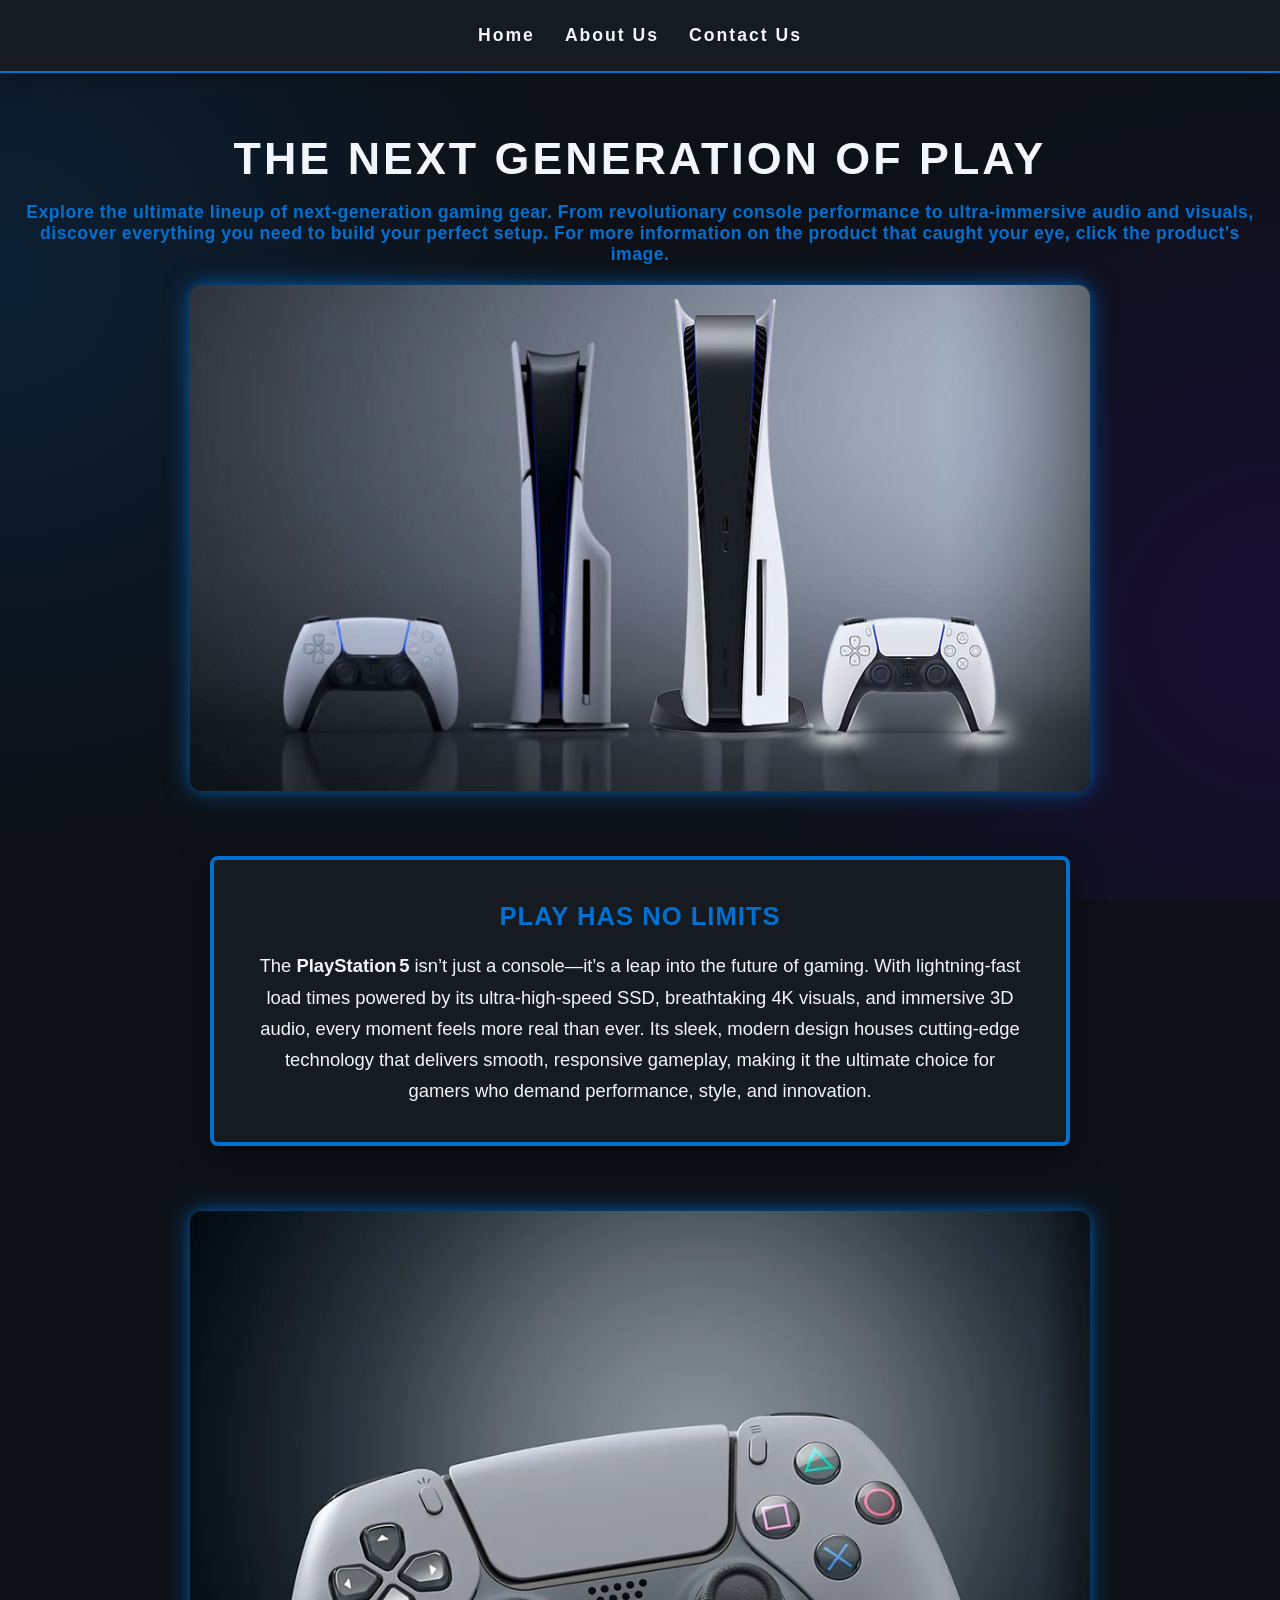
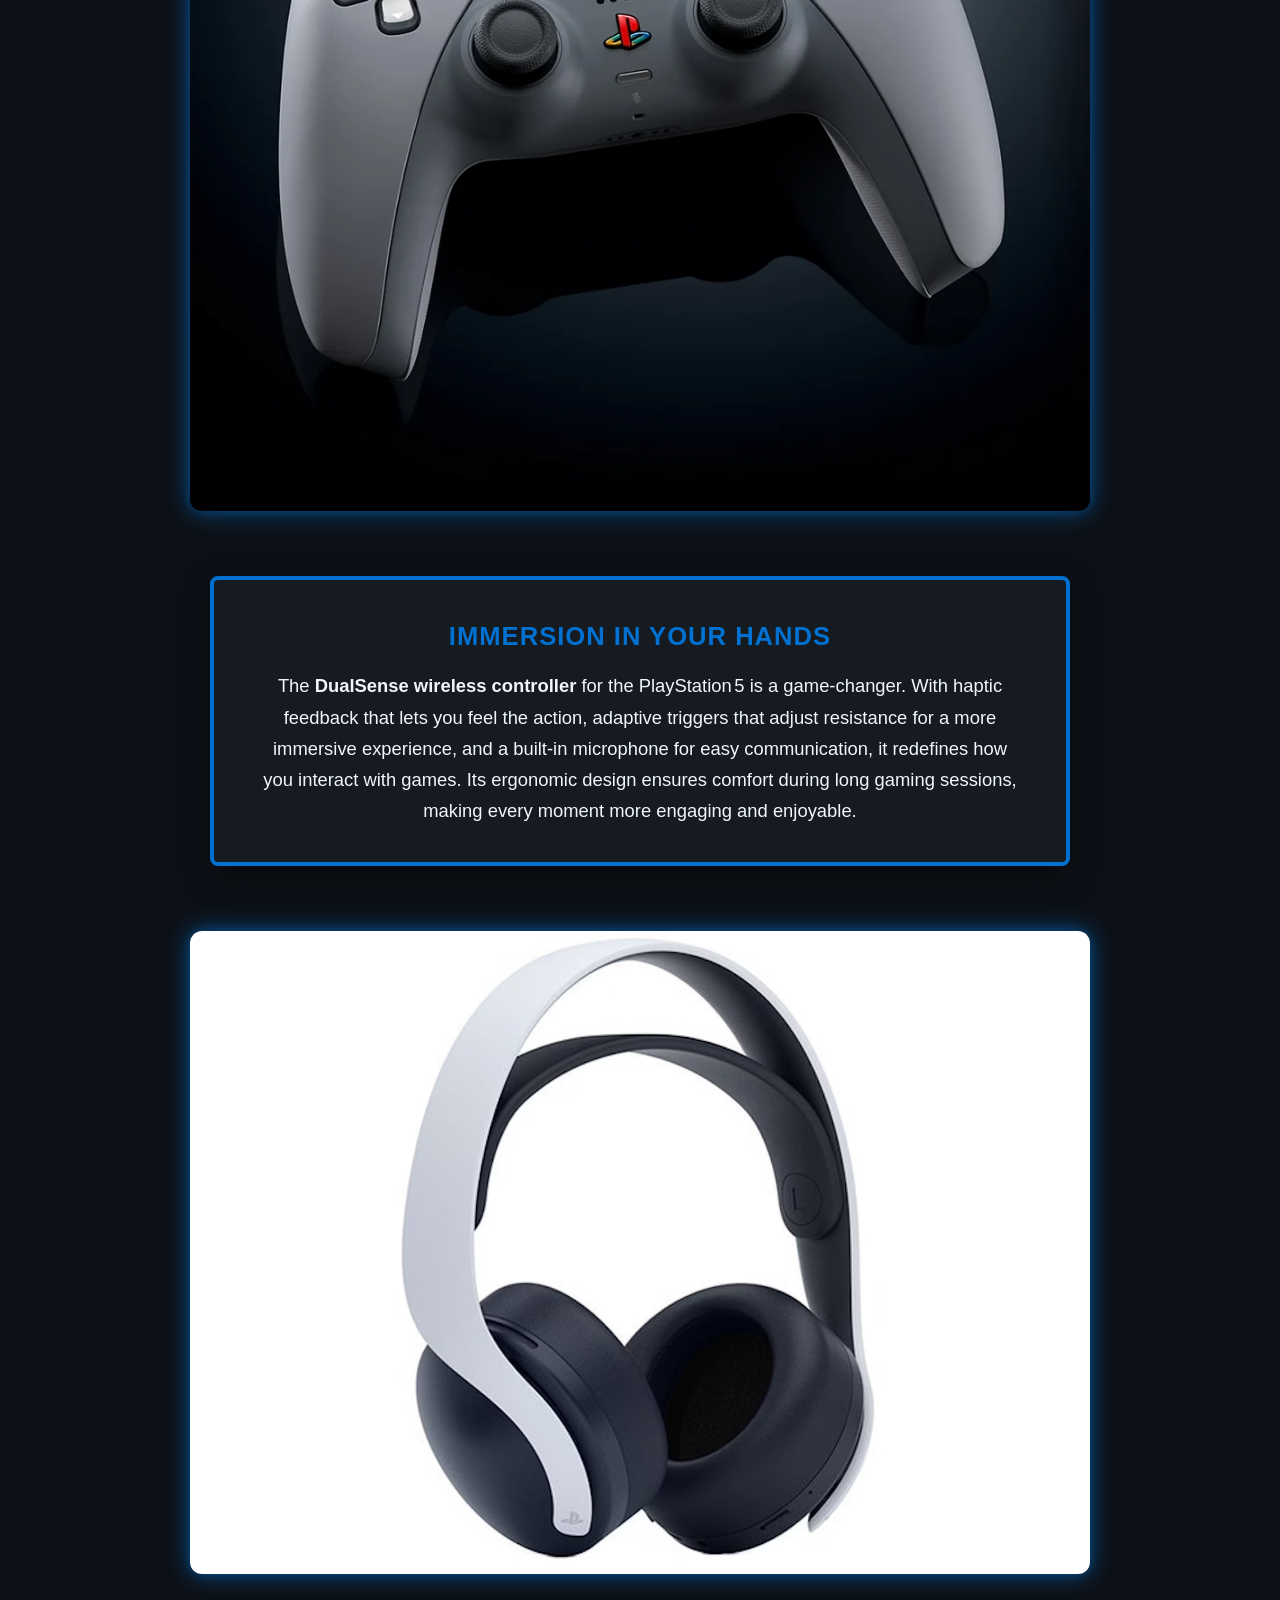
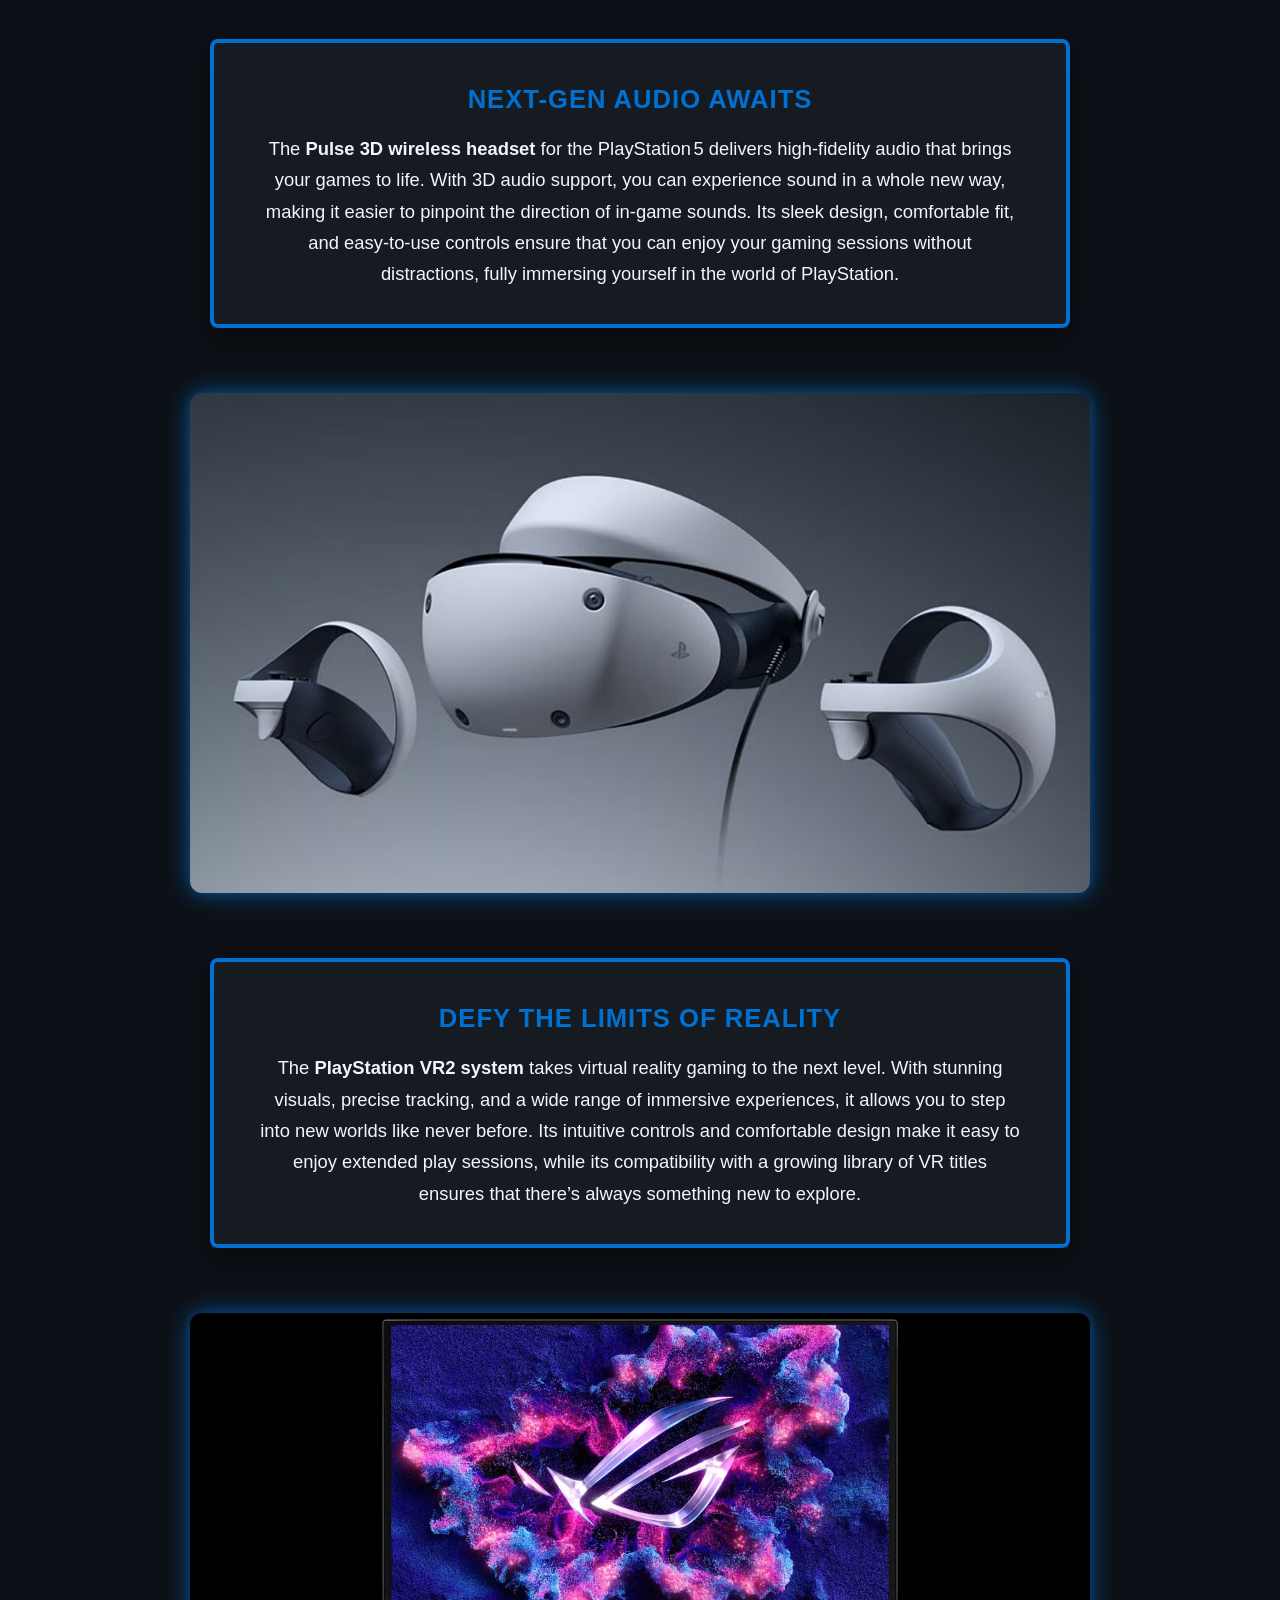
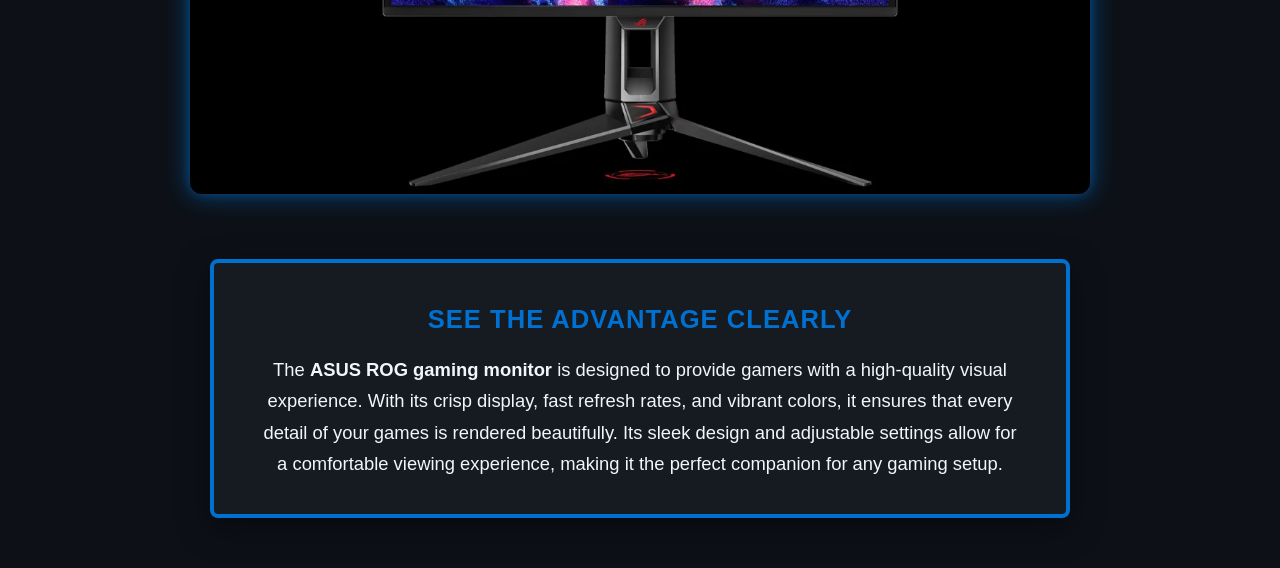
<file: index.html>
<!DOCTYPE html>
<html lang="en">
<head>
    <meta charset="UTF-8">
    <meta name="viewport" content="width=device-width, initial-scale=1.0">
    <link rel="stylesheet" href="styles.css">
</head>
<body>
    <div id="menu">
        <a href="index.html">Home</a>
        <a href="about.html">About Us</a>
        <a href="contact.html">Contact Us</a>
    </div>

    <div class="the-header">
        <h1>THE NEXT GENERATION OF PLAY</h1>
        <p class="intro">Explore the ultimate lineup of next-generation gaming gear. From revolutionary console performance to ultra-immersive audio and visuals, discover everything you need to build your perfect setup. <b>For more information on the product that caught your eye, click the product's image.</b>
        </p>
    </div>

    </div>
    <div class="gallery">
        <a href="console.html"><img src="ps5 console/ps5 cover.jpg" alt="PS5 Consoles"></a>
        <p class="mid-text">
            <span style="display: block; font-size: 1.6rem; font-weight: 800; color: #0070d1; margin-bottom: 12px; text-transform: uppercase; letter-spacing: 1px;">
                Play Has No Limits
            </span>
            The <b>PlayStation 5</b> isn’t just a console—it’s a leap into the future of gaming. With lightning-fast load times powered by its ultra-high-speed SSD, breathtaking 4K visuals, and immersive 3D audio, every moment feels more real than ever. Its sleek, modern design houses cutting-edge technology that delivers smooth, responsive gameplay, making it the ultimate choice for gamers who demand performance, style, and innovation.
        </p>
        <a href="controller.html"><img src="ps5 controllers/ps5 controller cover photo.webp" alt="PS5 Controllers"></a>
        <p class="mid-text">
            <span style="display: block; font-size: 1.6rem; font-weight: 800; color: #0070d1; margin-bottom: 12px; text-transform: uppercase; letter-spacing: 1px;">
                Immersion In Your Hands
            </span>
            The <b>DualSense wireless controller</b> for the PlayStation 5 is a game-changer. With haptic feedback that lets you feel the action, adaptive triggers that adjust resistance for a more immersive experience, and a built-in microphone for easy communication, it redefines how you interact with games. Its ergonomic design ensures comfort during long gaming sessions, making every moment more engaging and enjoyable.
        </p>
        <a href="headset.html"><img src="ps5 headset/ps5 headset cover photo.avif" alt="PS5 Headphones"></a>
        <p class="mid-text">
            <span style="display: block; font-size: 1.6rem; font-weight: 800; color: #0070d1; margin-bottom: 12px; text-transform: uppercase; letter-spacing: 1px;">
                Next-Gen Audio Awaits
            </span>
            The <b>Pulse 3D wireless headset</b> for the PlayStation 5 delivers high-fidelity audio that brings your games to life. With 3D audio support, you can experience sound in a whole new way, making it easier to pinpoint the direction of in-game sounds. Its sleek design, comfortable fit, and easy-to-use controls ensure that you can enjoy your gaming sessions without distractions, fully immersing yourself in the world of PlayStation.
        </p>
        <a href="VR2.html"><img src="ps5 vr system/ps5 vr system cover.avif" alt="PS5 VR2 System"></a>
        <p class="mid-text">
            <span style="display: block; font-size: 1.6rem; font-weight: 800; color: #0070d1; margin-bottom: 12px; text-transform: uppercase; letter-spacing: 1px;">
                Defy The Limits Of Reality
            </span>
            The <b>PlayStation VR2 system</b> takes virtual reality gaming to the next level. With stunning visuals, precise tracking, and a wide range of immersive experiences, it allows you to step into new worlds like never before. Its intuitive controls and comfortable design make it easy to enjoy extended play sessions, while its compatibility with a growing library of VR titles ensures that there’s always something new to explore.
        </p>
        <a href="monitor.html"><img src="starter monitor/monitor cover.webp" alt="Starter Monitor"></a>
        <p class="mid-text">
            <span style="display: block; font-size: 1.6rem; font-weight: 800; color: #0070d1; margin-bottom: 12px; text-transform: uppercase; letter-spacing: 1px;">
                See The Advantage Clearly
            </span>
            The <b>ASUS ROG gaming monitor</b> is designed to provide gamers with a high-quality visual experience. With its crisp display, fast refresh rates, and vibrant colors, it ensures that every detail of your games is rendered beautifully. Its sleek design and adjustable settings allow for a comfortable viewing experience, making it the perfect companion for any gaming setup.
         </p>
    </div>
</body>
</html>
</file>
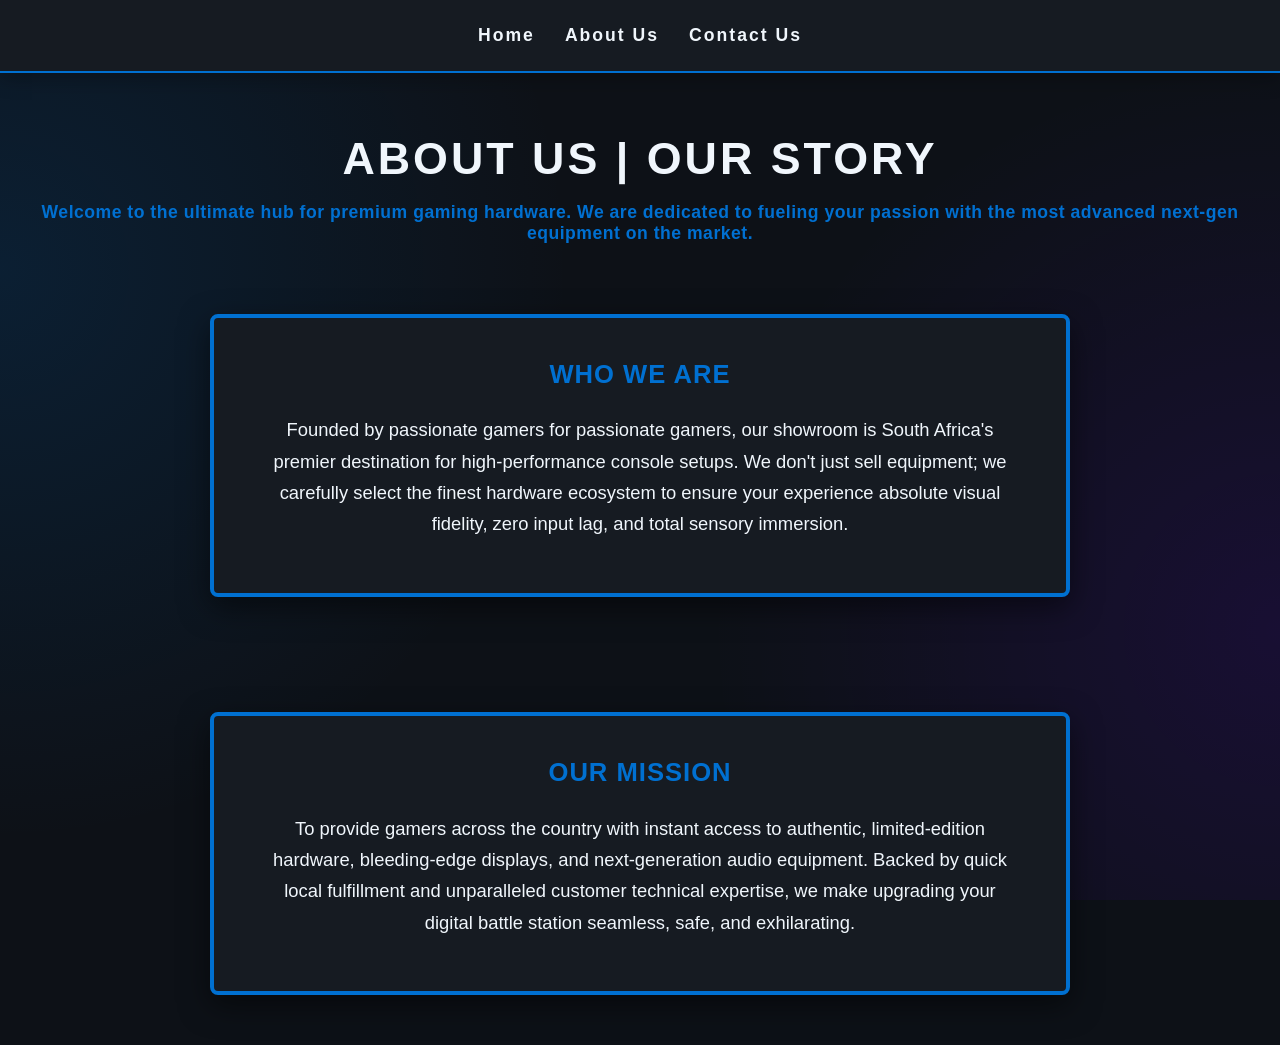
<file: about.html>
<!DOCTYPE html>
<html lang="en">
<head>
    <meta charset="UTF-8">
    <meta name="viewport" content="width=device-width, initial-scale=1.0">
    <link rel="stylesheet" href="styles.css">
</head>
<body>
    <div id="menu">
        <a href="index.html">Home</a>
        <a href="about.html">About Us</a>
        <a href="contact.html">Contact Us</a>
    </div>

    <div class="the-header">
        <h1> ABOUT US | OUR STORY</h1>
        <p class="intro">Welcome to the ultimate hub for premium gaming hardware. We are dedicated to fueling your passion with the most advanced next-gen equipment on the market.</p>
    </div>

    <div class="gallery">

        <div class="mid-text">
            <span style="display: block; font-size: 1.6rem; font-weight: 800; color: #0070d1; margin-bottom: 12px; text-transform: uppercase; letter-spacing: 1px;">
                Who We Are
            </span>
            <p>
                Founded by passionate gamers for passionate gamers, our showroom is South Africa's premier destination for high-performance console setups. We don't just sell equipment; we carefully select the finest hardware ecosystem to ensure your experience absolute visual fidelity, zero input lag, and total sensory immersion.
            </p>
        </div>

        <div class="mid-text">
            <span style="display: block; font-size: 1.6rem; font-weight: 800; color: #0070d1; margin-bottom: 12px; text-transform: uppercase; letter-spacing: 1px;">
                Our Mission
            </span>
            <p>
                To provide gamers across the country with instant access to authentic, limited-edition hardware, bleeding-edge displays, and next-generation audio equipment. Backed by quick local fulfillment and unparalleled customer technical expertise, we make upgrading your digital battle station seamless, safe, and exhilarating.
            </p>
        </div>

    </div>
    
</body>
</html>
</file>
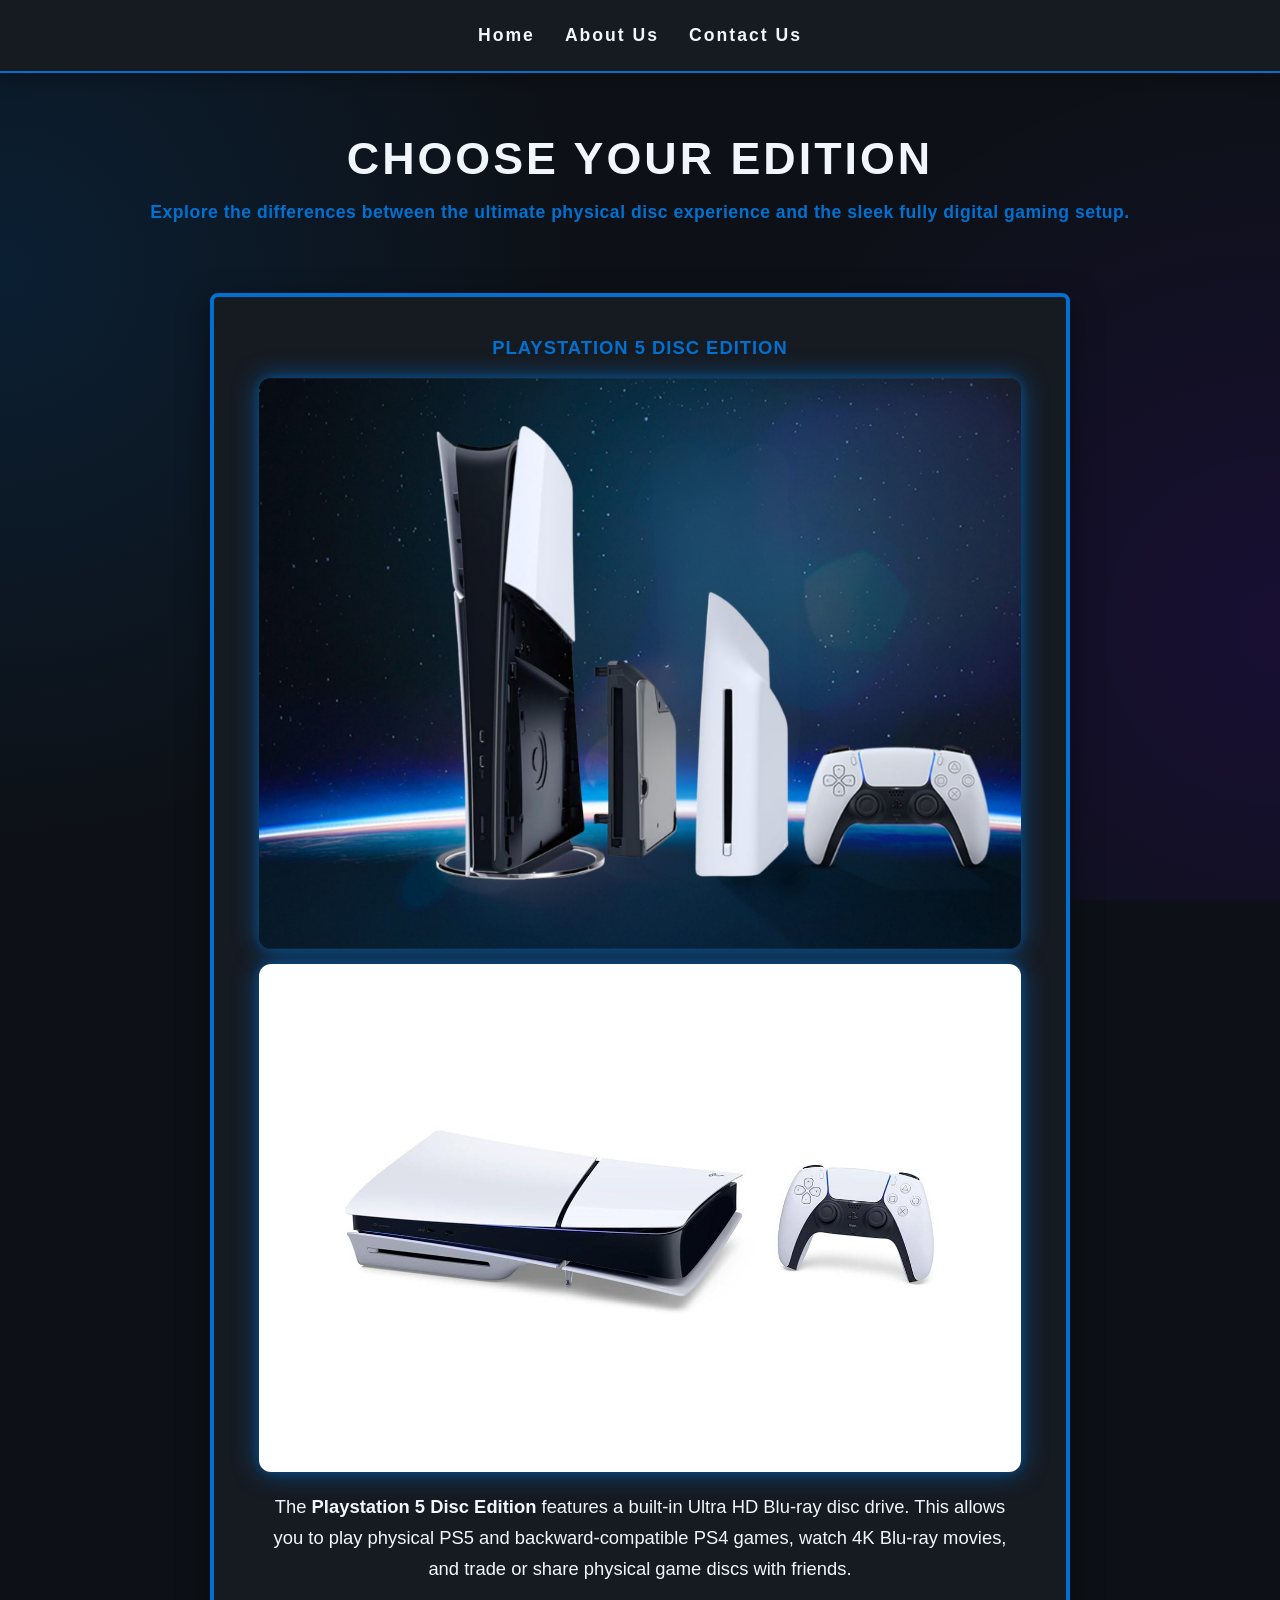
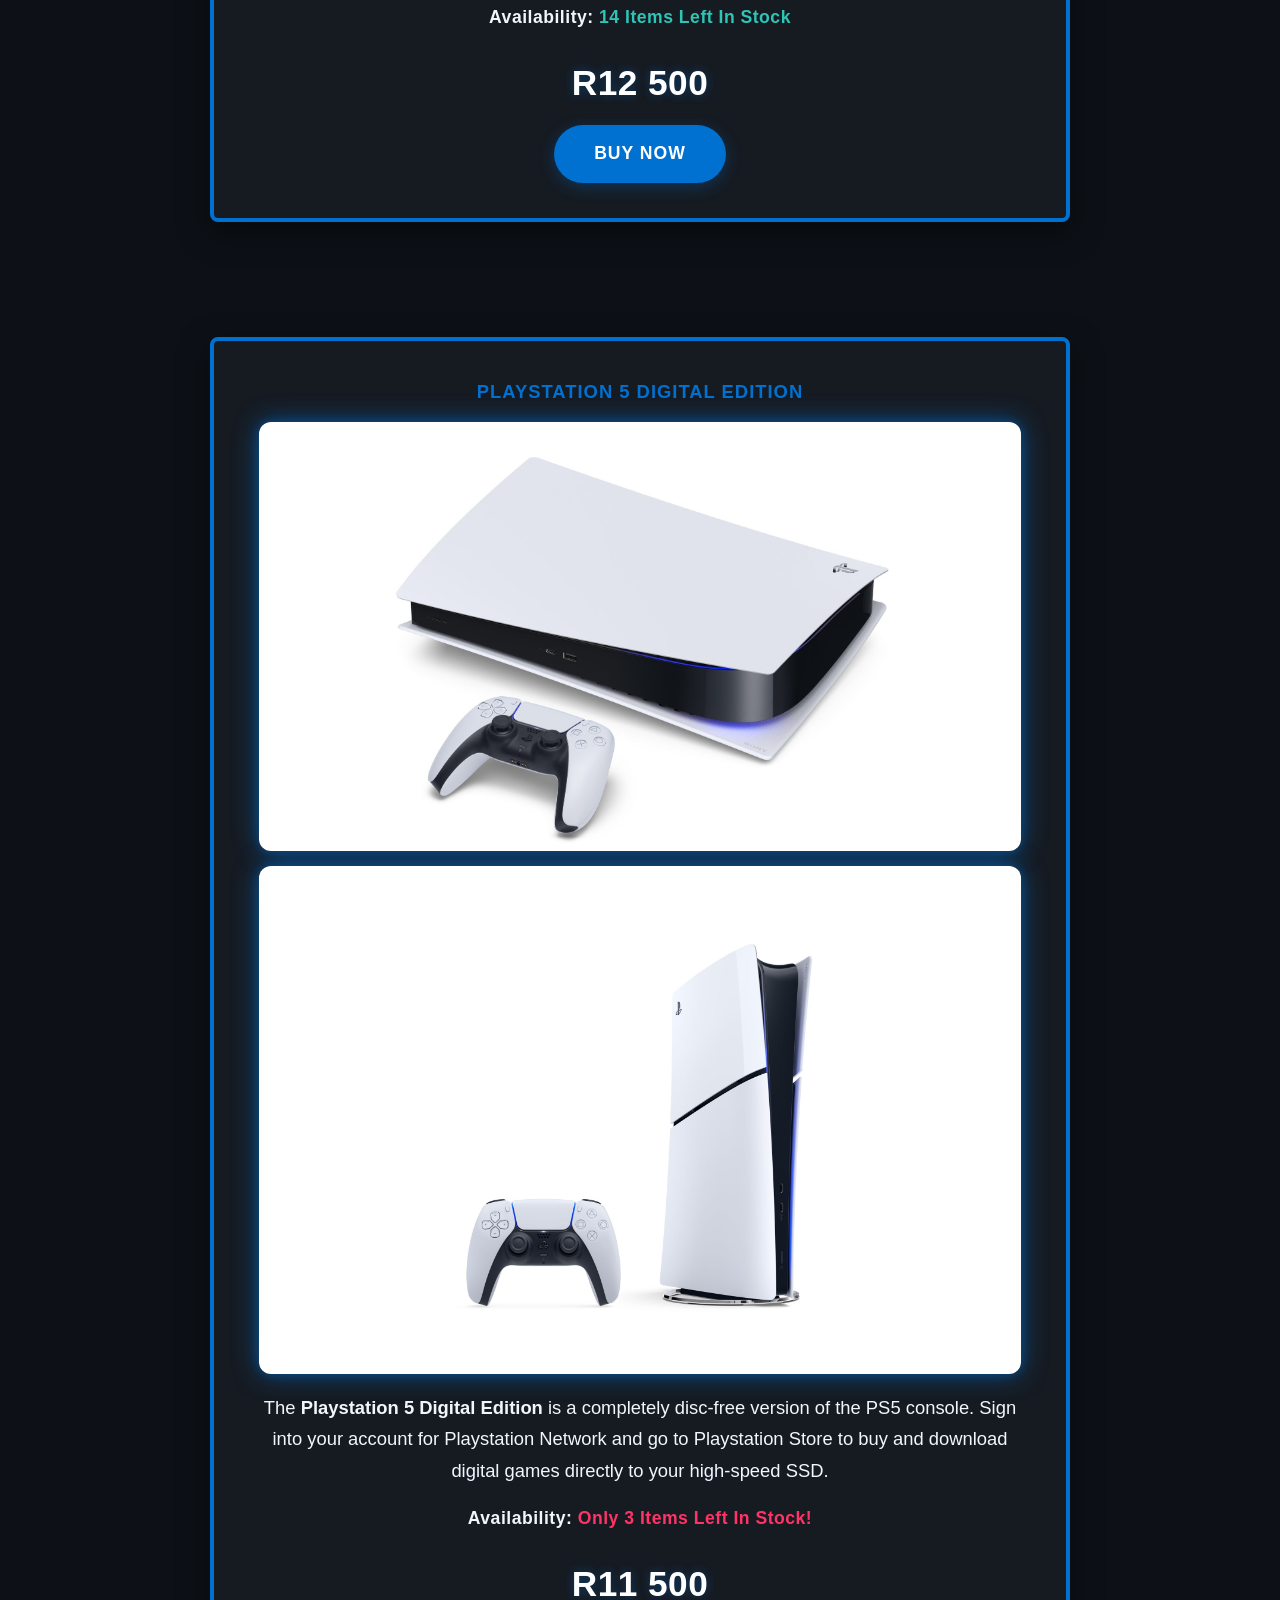
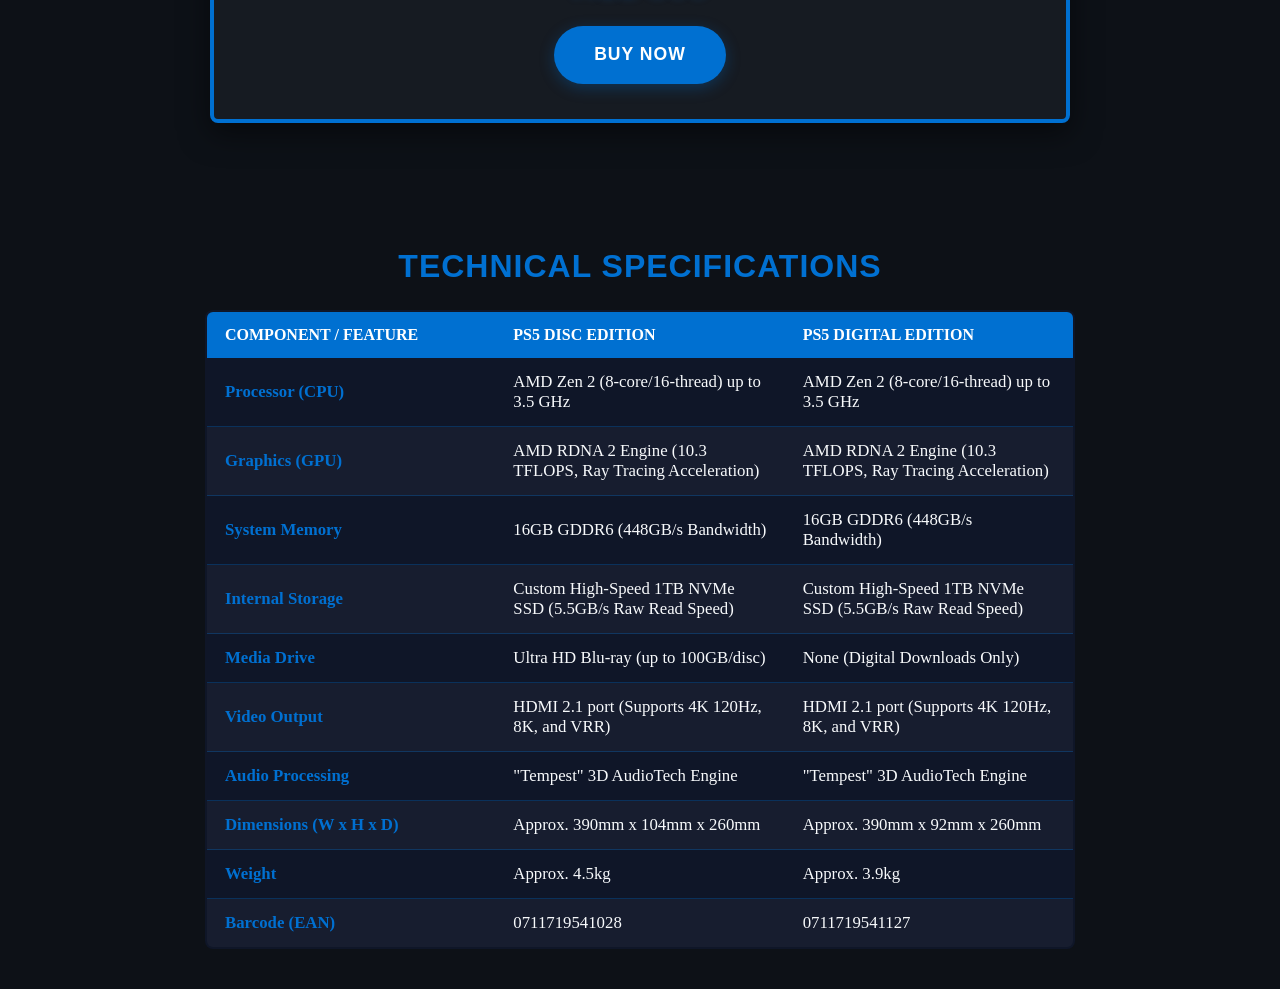
<file: console.html>
<!DOCTYPE html>
<html lang="en">
<head>
    <meta charset="UTF-8">
    <meta name="viewport" content="width=device-width, initial-scale=1.0">
    <link rel="stylesheet" href="styles.css">
</head>
<body>
    <div id="menu">
        <a href="index.html">Home</a>
        <a href="about.html">About Us</a>
        <a href="contact.html">Contact Us</a>
    </div>
    <div class="the-header">
        <h1>CHOOSE YOUR EDITION</h1>
        <p class="intro">Explore the differences between the ultimate physical disc experience and the sleek fully digital gaming setup.</p>
    </div>
    <div class="gallery">
        <div class="mid-text">
            <span style="display: block; font-size: 1,6rem; font-weight: 800; color: #0070d1; margin-bottom: 12px; text-transform: uppercase; letter-spacing: 1px;">
                Playstation 5 Disc Edition
            </span>
            <img src="ps5 console/ps5 disc/ps5 disc photo.jpg" alt="PS5 Disc Version">
            <img src="ps5 console/ps5 disc/ps5 disc photo 2.jpg" alt="PS5 Disc Version">

            <p>
                The <b>Playstation 5 Disc Edition</b> features a built-in Ultra HD Blu-ray disc drive. This allows you to play physical PS5 and backward-compatible PS4 games, watch 4K Blu-ray movies, and trade or share physical game discs with friends.
            </p>
            <p class="stock-status in-stock"><b>Availability: <span>14 Items Left In Stock</b></span></p>
        <div class="purchase-box">
            <div class="price-tag">R12 500</div>
            <a href="#" class="buy-now-btn">Buy Now</a>
        </div>
        </div>
        <div class="mid-text">
            <span style="display: block; font-size: 1,6rem; font-weight: 800; color: #0070d1; margin-bottom: 12px; text-transform: uppercase; letter-spacing: 1px;">
                Playstation 5 Digital Edition
            </span>
            <img src="ps5 console/ps5 slim/ps5 slim photos.jfif" alt="PS5 Digital Version">
            <img src="ps5 console/ps5 slim/ps5 slim photos 2.jpg" alt="PS5 Digital Version">

            <p>
                The <b>Playstation 5 Digital Edition</b> is a completely disc-free version of the PS5 console. Sign into your account for Playstation Network and go to Playstation Store to buy and download digital games directly to your high-speed SSD.
            </p>
            <p class="stock-status low-stock"><b>Availability: <span>Only 3 Items Left In Stock!</b></span></p>
        <div class="purchase-box">
            <div class="price-tag">R11 500</div>
            <a href="#" class="buy-now-btn">Buy Now</a>
        </div>
        </div>
        <div class="specs-container">
            <h2>Technical Specifications</h2>
            <table class="specs-table">
                <thead>
                    <tr>
                        <th>Component / Feature</th>
                        <th>PS5 Disc Edition</th>
                        <th>PS5 Digital Edition</th>
                    </tr>
                </thead>
                <tbody>
                    <tr>
                        <td><b>Processor (CPU)</b></td>
                        <td>AMD Zen 2 (8-core/16-thread) up to 3.5 GHz</td>
                        <td>AMD Zen 2 (8-core/16-thread) up to 3.5 GHz</td>
                    </tr>
                    <tr>
                        <td><b>Graphics (GPU)</b></td>
                        <td>AMD RDNA 2 Engine (10.3 TFLOPS, Ray Tracing Acceleration)</td>
                        <td>AMD RDNA 2 Engine (10.3 TFLOPS, Ray Tracing Acceleration)</td>
                    </tr>
                    <tr>
                        <td><b>System Memory</b></td>
                        <td>16GB GDDR6 (448GB/s Bandwidth)</td>
                        <td>16GB GDDR6 (448GB/s Bandwidth)</td>
                    </tr>
                    <tr>
                        <td><b>Internal Storage</b></td>
                        <td>Custom High-Speed 1TB NVMe SSD (5.5GB/s Raw Read Speed)</td>
                        <td>Custom High-Speed 1TB NVMe SSD (5.5GB/s Raw Read Speed)</td>
                    </tr>
                    <tr>
                        <td><b>Media Drive</b></td>
                        <td>Ultra HD Blu-ray (up to 100GB/disc)</td>
                        <td>None (Digital Downloads Only)</td>
                    </tr>
                    <tr>
                        <td><b>Video Output</b></td>
                        <td>HDMI 2.1 port (Supports 4K 120Hz, 8K, and VRR)</td>
                        <td>HDMI 2.1 port (Supports 4K 120Hz, 8K, and VRR)</td>
                    </tr>
                    <tr>
                        <td><b>Audio Processing</b></td>
                        <td>"Tempest" 3D AudioTech Engine</td>
                        <td>"Tempest" 3D AudioTech Engine</td>
                    </tr>
                    <tr>
                        <td><b>Dimensions (W x H x D)</b></td>
                        <td>Approx. 390mm x 104mm x 260mm</td>
                        <td>Approx. 390mm x 92mm x 260mm</td>
                    </tr>
                    <tr>
                        <td><b>Weight</b></td>
                        <td>Approx. 4.5kg</td>
                        <td>Approx. 3.9kg</td>
                    </tr>
                    <tr>
                        <td><b>Barcode (EAN)</b></td>
                        <td>0711719541028</td>
                        <td>0711719541127</td>
                    </tr>
                </tbody>
            </table>
        </div>
    </div>
</body>
</html>
</file>
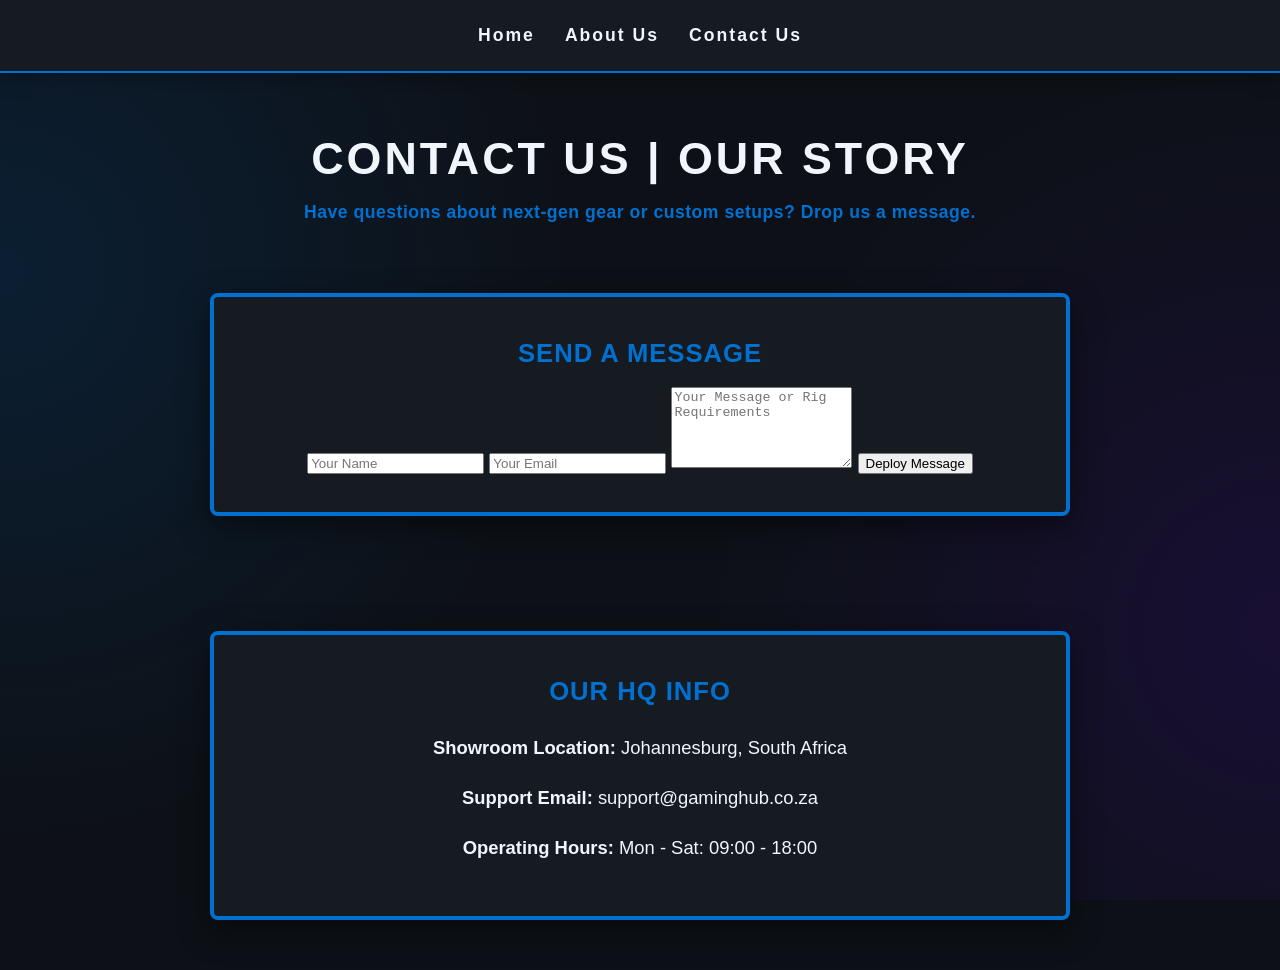
<file: contact.html>
<!DOCTYPE html>
<html lang="en">
<head>
    <meta charset="UTF-8">
    <meta name="viewport" content="width=device-width, initial-scale=1.0">
    <link rel="stylesheet" href="styles.css">
</head>
<body>
    <div id="menu">
        <a href="index.html">Home</a>
        <a href="about.html">About Us</a>
        <a href="contact.html">Contact Us</a>
    </div>
    <div class="the-header">
        <h1>CONTACT US | OUR STORY</h1>
        <p class="intro">Have questions about next-gen gear or custom setups? Drop us a message.</p>
    </div>

    <div class="gallery">
        <div class="mid-text">
            <span style="display: block; font-size: 1.6rem; font-weight: 800; color: #0070d1; margin-bottom: 12px; text-transform: uppercase; letter-spacing: 1px;">
                Send a Message
            </span>
            <form class="contact-form">
                <input type="text" placeholder="Your Name" required>
                <input type="email" placeholder="Your Email" required>
                <textarea placeholder="Your Message or Rig Requirements" rows="5" required></textarea>
                <button type="submit">Deploy Message</button>
            </form>
        </div>

        <div class="mid-text">
            <span style="display: block; font-size: 1.6rem; font-weight: 800; color: #0070d1; margin-bottom: 12px; text-transform: uppercase; letter-spacing: 1px;">
                Our HQ Info
            </span>
            <p><strong>Showroom Location:</strong> Johannesburg, South Africa</p>
            <p><strong>Support Email:</strong> support@gaminghub.co.za</p>
            <p><strong>Operating Hours:</strong> Mon - Sat: 09:00 - 18:00</p>
        </div>
    </div>

</body>
</html>
</body>
</html>
</file>
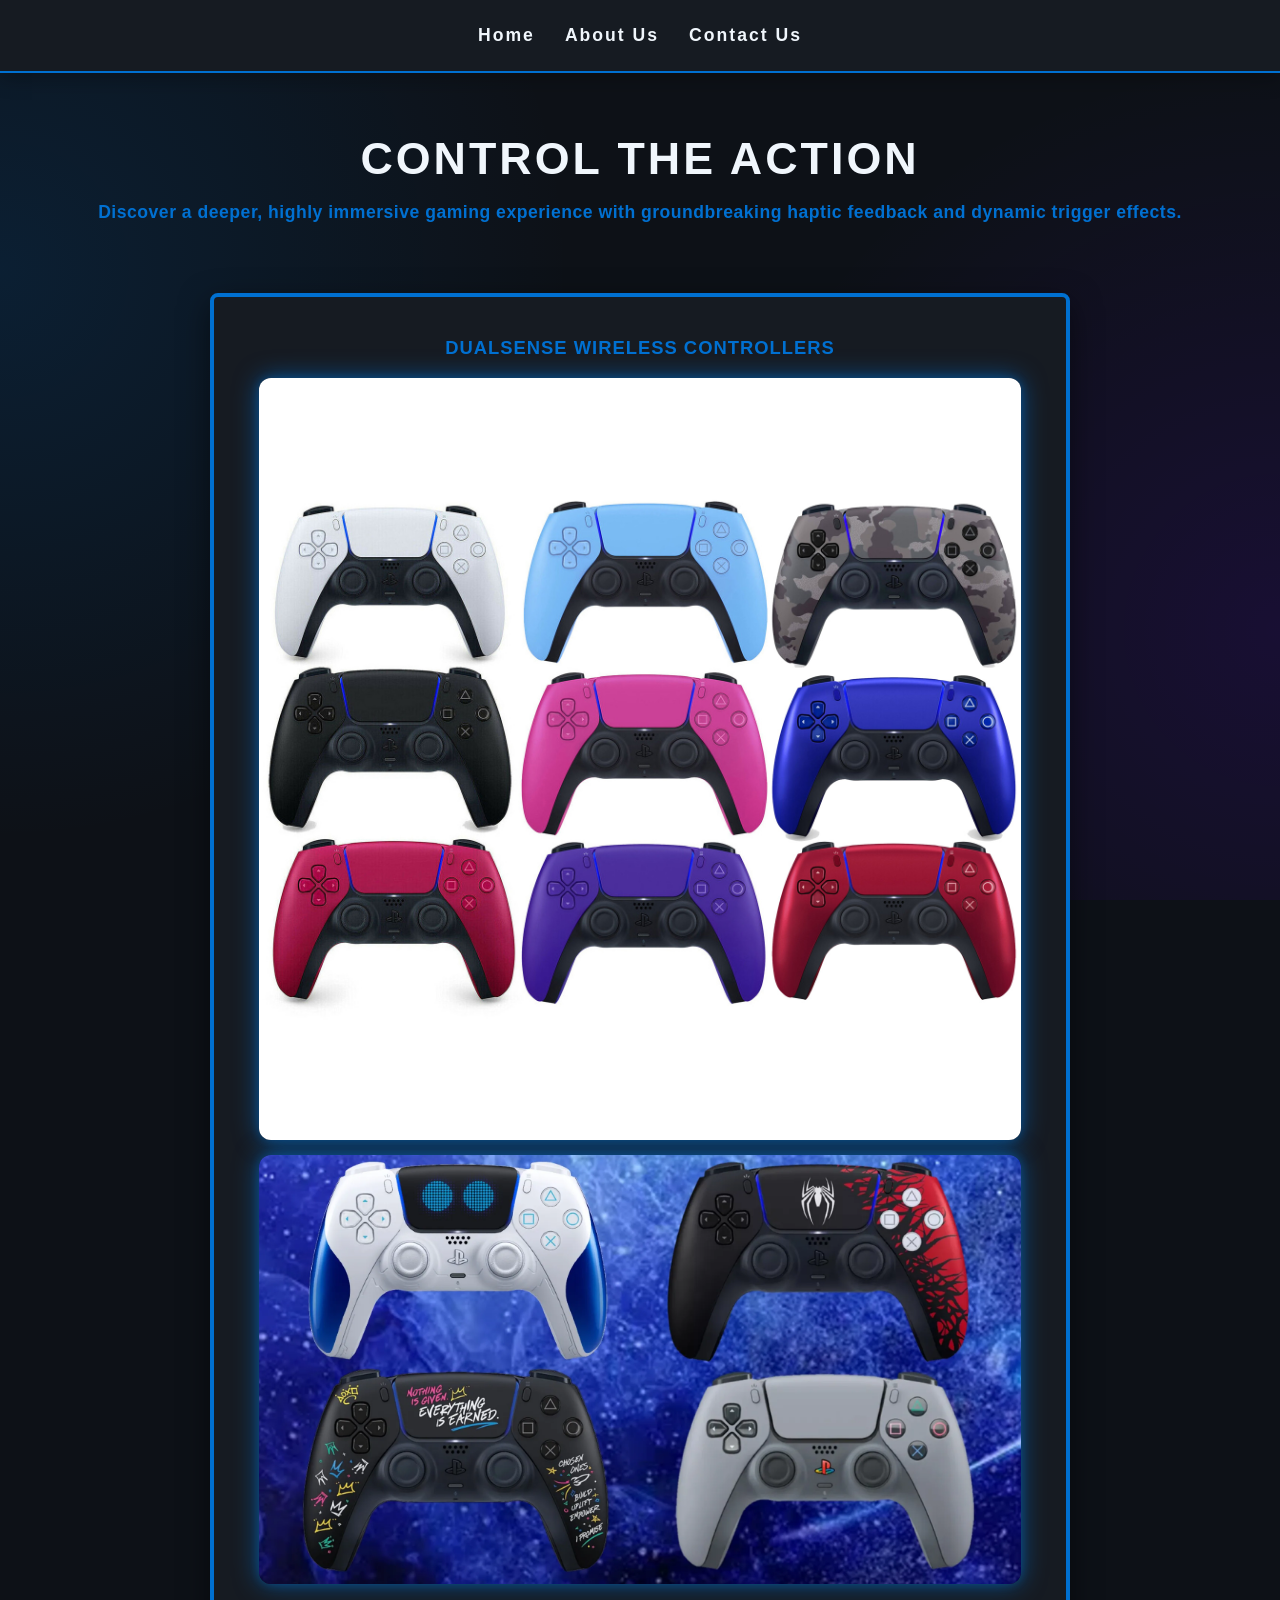
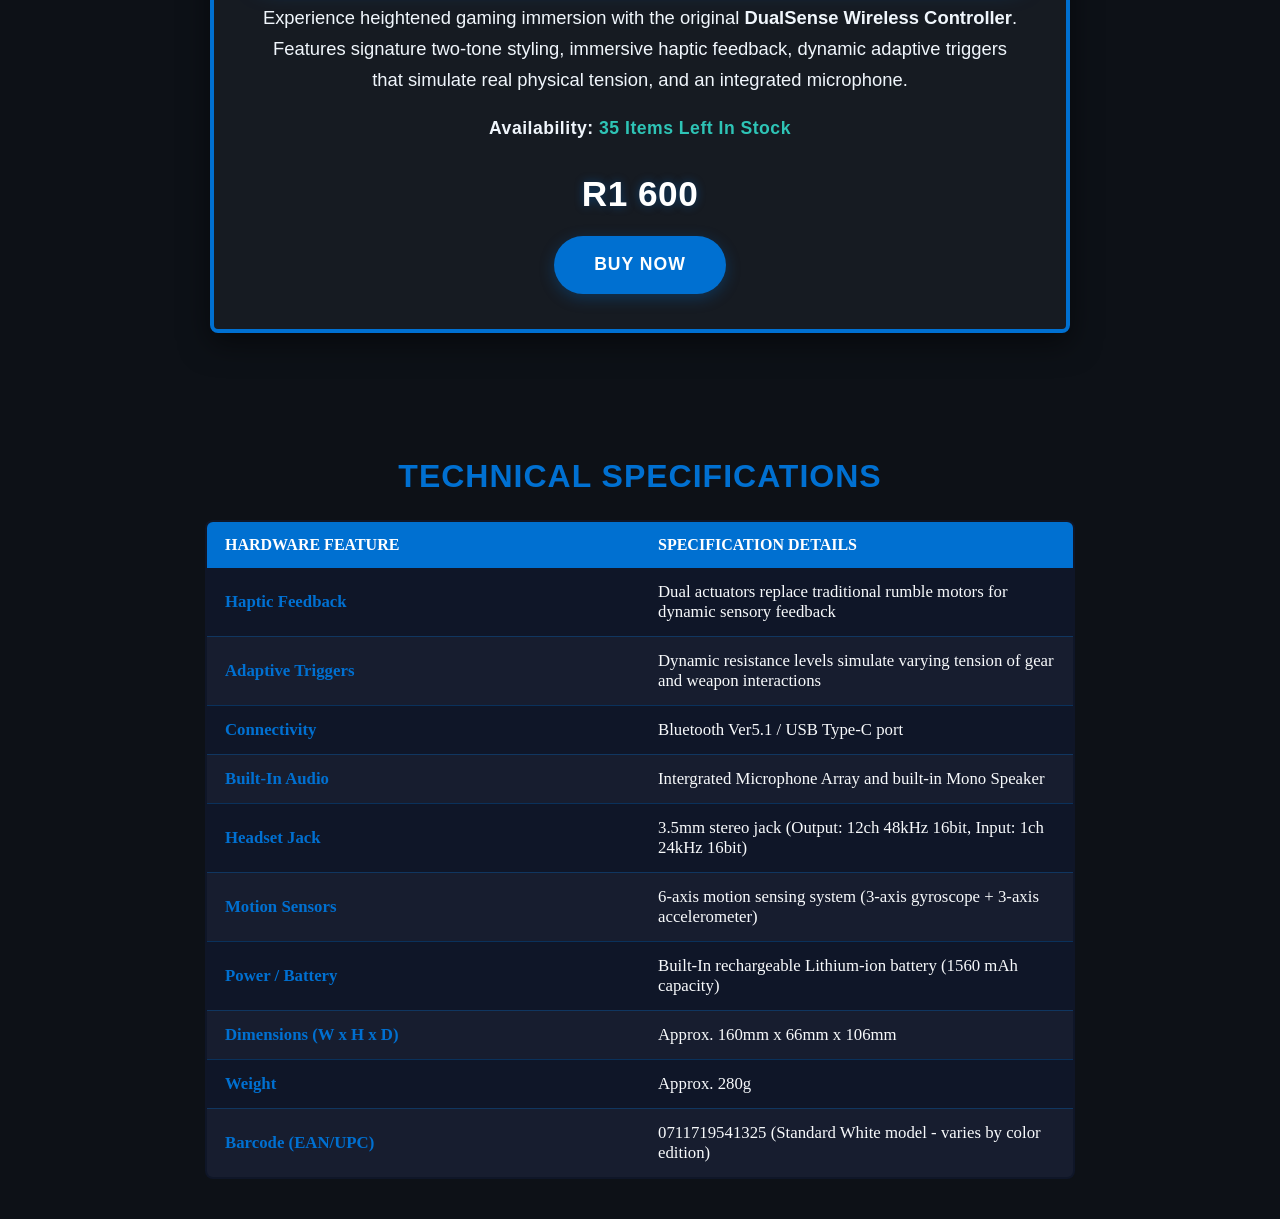
<file: controller.html>
<!DOCTYPE html>
<html lang="en">
<head>
    <meta charset="UTF-8">
    <meta name="viewport" content="width=device-width, initial-scale=1.0">
    <link rel="stylesheet" href="styles.css">
</head>
<body>
    <div id="menu">
        <a href="index.html">Home</a>
        <a href="about.html">About Us</a>
        <a href="contact.html">Contact Us</a>
    </div>
    <div class="the-header">
        <h1>CONTROL THE ACTION</h1>
        <p class="intro">Discover a deeper, highly immersive gaming experience with groundbreaking haptic feedback and dynamic trigger effects.</p>
    </div>
    <div class="gallery">
        <div class="mid-text">
            <span style="display: block; font-size: 1,6rem; font-weight: 800; color: #0070d1; margin-bottom: 12px; text-transform: uppercase; letter-spacing: 1px;">
                Dualsense Wireless Controllers
            </span>
            <img src="ps5 controllers/ps5 controller details/ps5 controllers photo.jpg" alt="PS5 Controllers">
            <img src="ps5 controllers/ps5 controller details/ps5 controllers photo 2.webp" alt="PS5 Controllers">

            <p>
                Experience heightened gaming immersion with the original <b>DualSense Wireless Controller</b>. Features signature two-tone styling, immersive haptic feedback, dynamic adaptive triggers that simulate real physical tension, and an integrated microphone.
            </p>
            <p class="stock-status in-stock"><b>Availability: <span>35 Items Left In Stock</b></span></p>
        <div class="purchase-box">
            <div class="price-tag">R1 600</div>
            <a href="#" class="buy-now-btn">Buy Now</a>
        </div>
        </div>
        <div class="specs-container">
            <h2>Technical Specifications</h2>
            <table class="specs-table">
                <thead>
                    <tr>
                        <th>Hardware Feature</th>
                        <th>Specification Details</th>
                    </tr>
                </thead>
                <tbody>
                    <tr>
                        <td><b>Haptic Feedback</b></td>
                        <td>Dual actuators replace traditional rumble motors for dynamic sensory feedback</td>
                    </tr>
                    <tr>
                        <td><b>Adaptive Triggers</b></td>
                        <td>Dynamic resistance levels simulate varying tension of gear and weapon interactions</td>
                    </tr>
                    <tr>
                        <td><b>Connectivity</b></td>
                        <td>Bluetooth Ver5.1 / USB Type-C port</td>
                    </tr>
                    <tr>
                        <td><b>Built-In Audio</b></td>
                        <td>Intergrated Microphone Array and built-in Mono Speaker</td>
                    </tr>
                    <tr>
                        <td><b>Headset Jack</b></td>
                        <td>3.5mm stereo jack (Output: 12ch 48kHz 16bit, Input: 1ch 24kHz 16bit)</td>
                    </tr>
                    <tr>
                        <td><b>Motion Sensors</b></td>
                        <td>6-axis motion sensing system (3-axis gyroscope + 3-axis accelerometer)</td>
                    </tr>
                    <tr>
                        <td><b>Power / Battery</b></td>
                        <td>Built-In rechargeable Lithium-ion battery (1560 mAh capacity)</td>
                    </tr>
                    <tr>
                        <td><b>Dimensions (W x H x D)</b></td>
                        <td>Approx. 160mm x 66mm x 106mm</td>
                    </tr>
                    <tr>
                        <td><b>Weight</b></td>
                        <td>Approx. 280g</td>
                    </tr>
                    <tr>
                        <td><b>Barcode (EAN/UPC)</b></td>
                        <td>0711719541325 (Standard White model - varies by color edition)</td>
                    </tr>
                </tbody>
            </table>
        </div>
    </div>
</body>
</html>
</file>
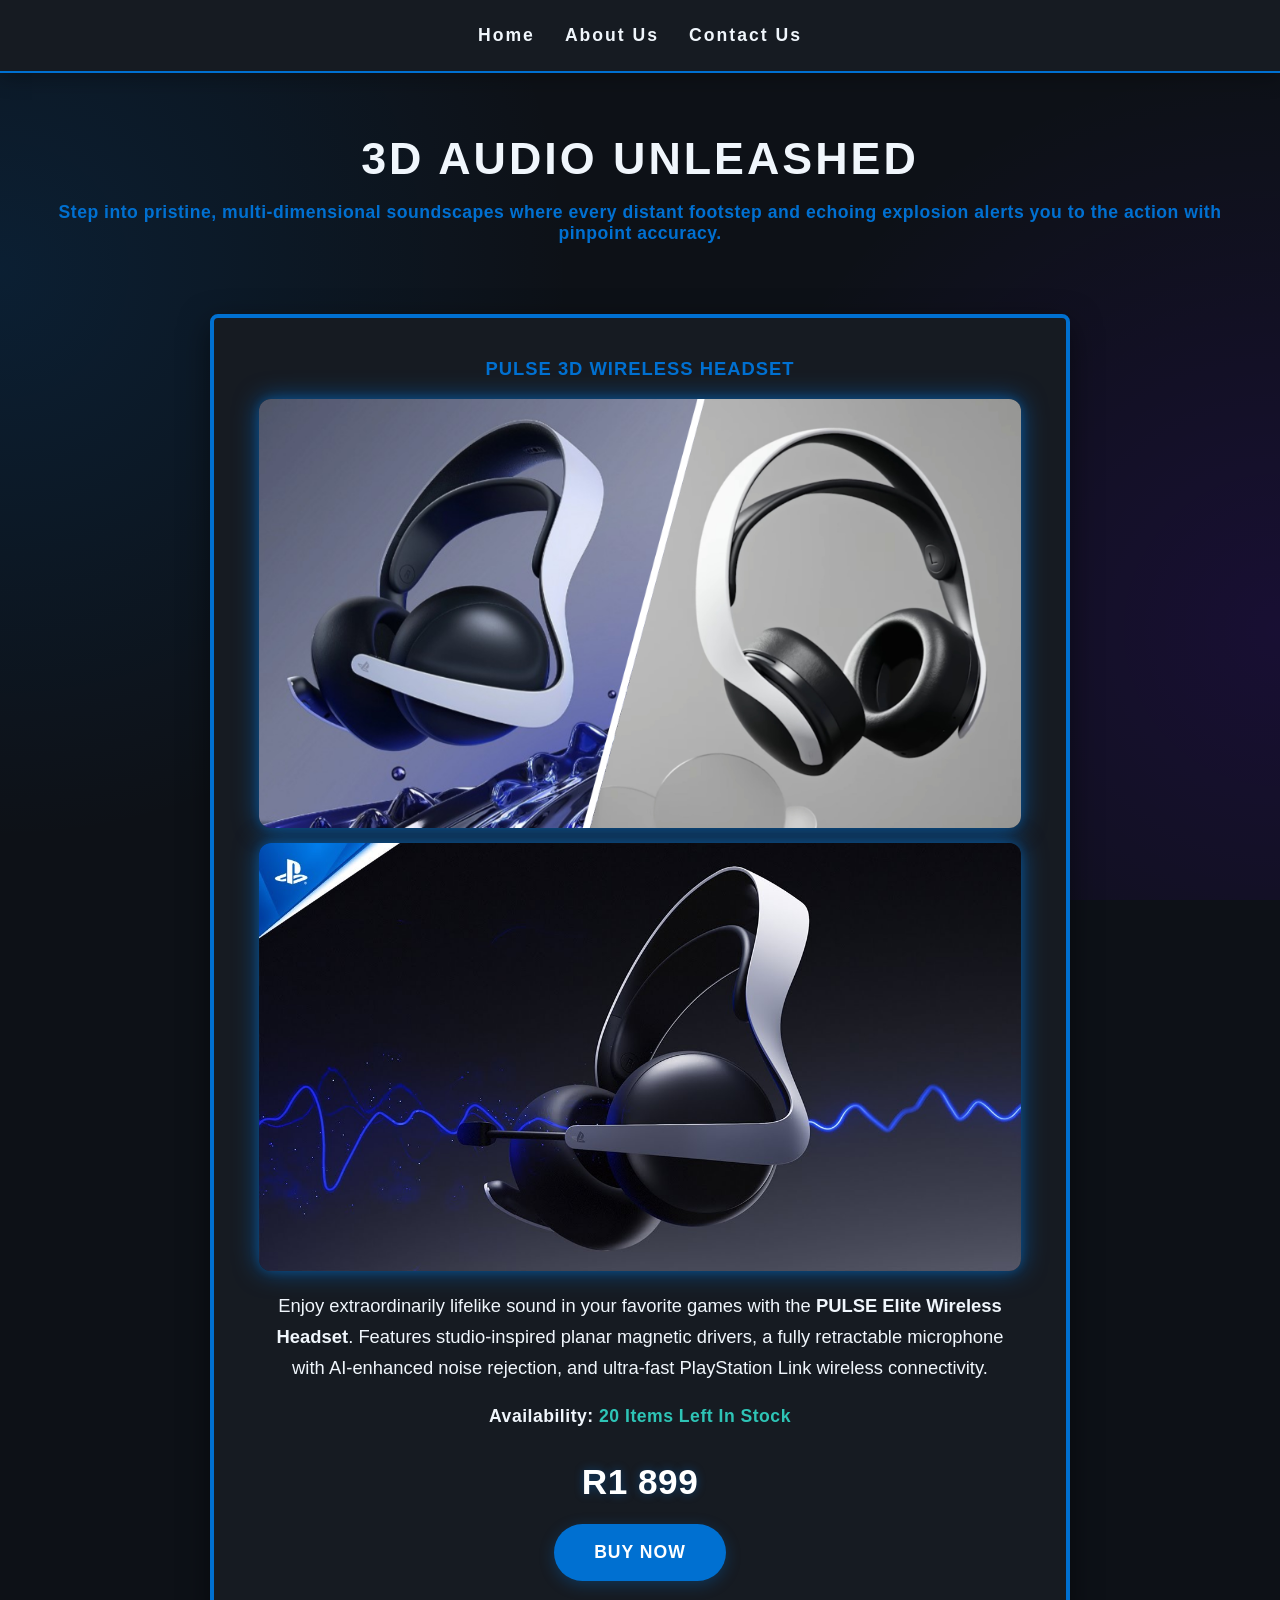
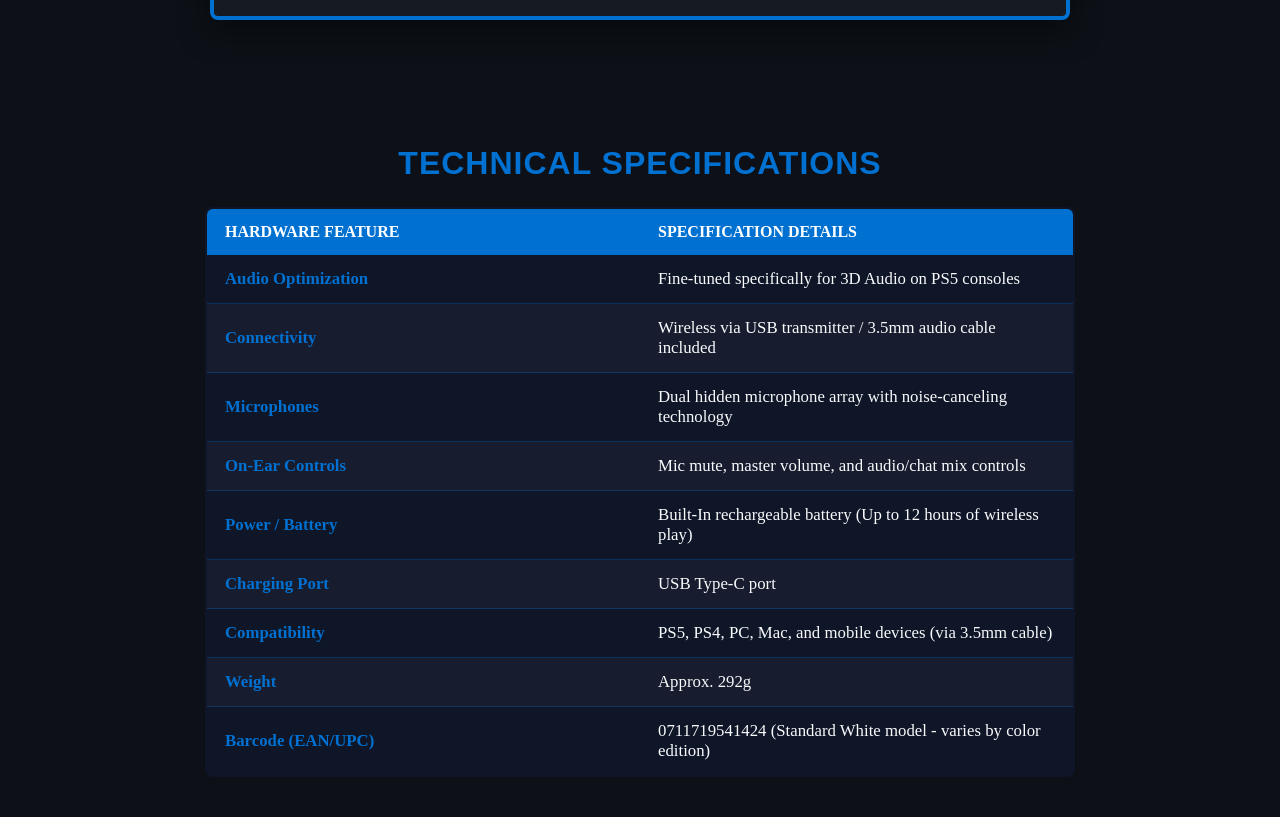
<file: headset.html>
<!DOCTYPE html>
<html lang="en">
<head>
    <meta charset="UTF-8">
    <meta name="viewport" content="width=device-width, initial-scale=1.0">
    <link rel="stylesheet" href="styles.css">
</head>
<body>
    <div id="menu">
        <a href="index.html">Home</a>
        <a href="about.html">About Us</a>
        <a href="contact.html">Contact Us</a>
    </div>
    <div class="the-header">
        <h1>3D AUDIO UNLEASHED</h1>
        <p class="intro">Step into pristine, multi-dimensional soundscapes where every distant footstep and echoing explosion alerts you to the action with pinpoint accuracy.</p>
    </div>
    <div class="gallery">
        <div class="mid-text">
            <span style="display: block; font-size: 1,6rem; font-weight: 800; color: #0070d1; margin-bottom: 12px; text-transform: uppercase; letter-spacing: 1px;">
                Pulse 3D Wireless Headset
            </span>
            <img src="ps5 headset/ps5 headset details/ps5 headset photo.jpg" alt="PS5 Pulse 3D Wireless Headset">
            <img src="ps5 headset/ps5 headset details/ps5 headset photo 2.jpg" alt="PS5 Pulse 3D Wireless Headset">

            <p>
                Enjoy extraordinarily lifelike sound in your favorite games with the <b>PULSE Elite Wireless Headset</b>. Features studio-inspired planar magnetic drivers, a fully retractable microphone with AI-enhanced noise rejection, and ultra-fast PlayStation Link wireless connectivity.
            </p>
            <p class="stock-status in-stock"><b>Availability: <span>20 Items Left In Stock</b></span></p>
        <div class="purchase-box">
            <div class="price-tag">R1 899</div>
            <a href="#" class="buy-now-btn">Buy Now</a>
        </div>
        </div>
        <div class="specs-container">
            <h2>Technical Specifications</h2>
            <table class="specs-table">
                <thead>
                    <tr>
                        <th>Hardware Feature</th>
                        <th>Specification Details</th>
                    </tr>
                </thead>
                <tbody>
                    <tr>
                        <td><b>Audio Optimization</b></td>
                        <td>Fine-tuned specifically for 3D Audio on PS5 consoles</td>
                    </tr>
                    <tr>
                        <td><b>Connectivity</b></td>
                        <td>Wireless via USB transmitter / 3.5mm audio cable included</td>
                    </tr>
                    <tr>
                        <td><b>Microphones</b></td>
                        <td>Dual hidden microphone array with noise-canceling technology</td>
                    </tr>
                    <tr>
                        <td><b>On-Ear Controls</b></td>
                        <td>Mic mute, master volume, and audio/chat mix controls</td>
                    </tr>
                    <tr>
                        <td><b>Power / Battery</b></td>
                        <td>Built-In rechargeable battery (Up to 12 hours of wireless play)</td>
                    </tr>
                    <tr>
                        <td><b>Charging Port</b></td>
                        <td>USB Type-C port</td>
                    </tr>
                    <tr>
                        <td><b>Compatibility</b></td>
                        <td>PS5, PS4, PC, Mac, and mobile devices (via 3.5mm cable)</td>
                    </tr>
                    <tr>
                        <td><b>Weight</b></td>
                        <td>Approx. 292g</td>
                    </tr>
                    <tr>
                        <td><b>Barcode (EAN/UPC)</b></td>
                        <td>0711719541424 (Standard White model - varies by color edition)</td>
                    </tr>
                </tbody>
            </table>
        </div>
    </div>
</body>
</html>
</file>
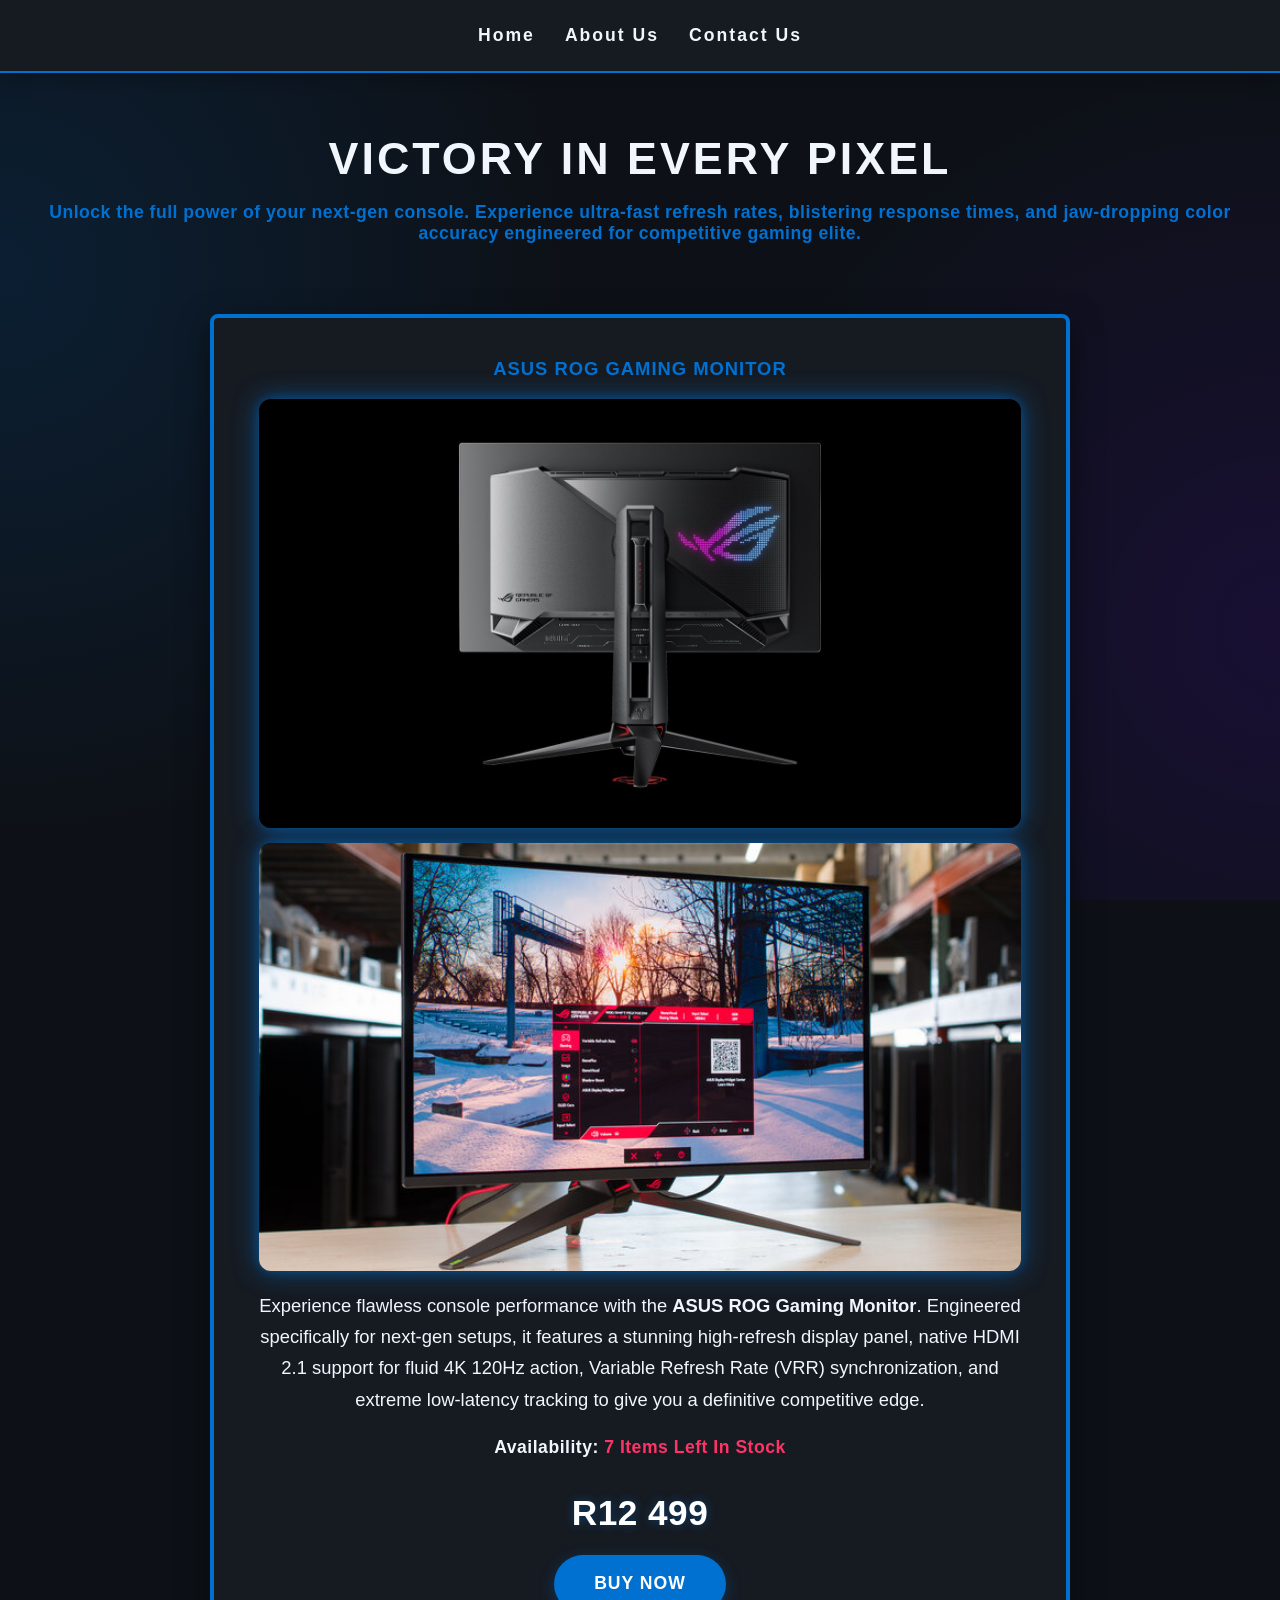
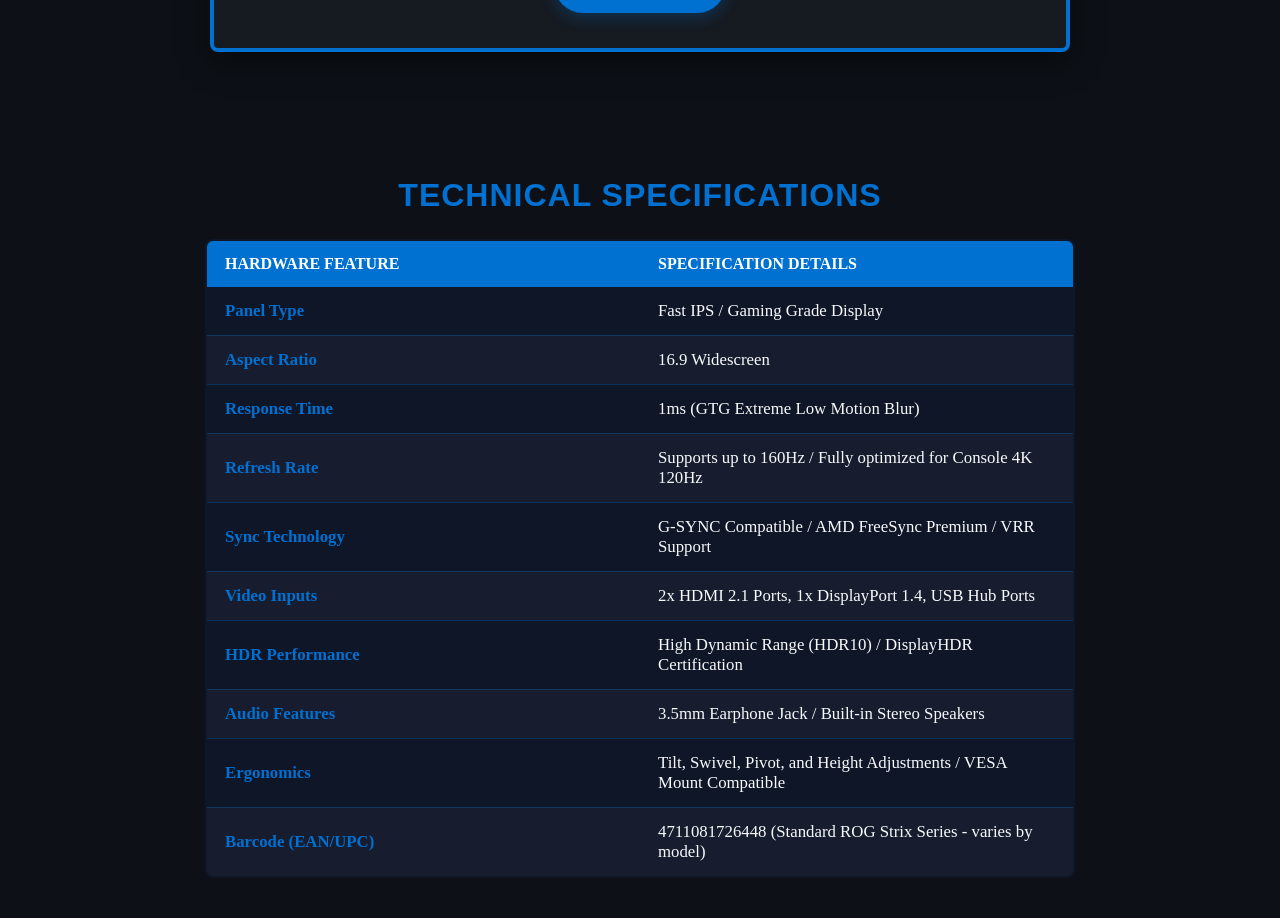
<file: monitor.html>
<!DOCTYPE html>
<html lang="en">
<head>
    <meta charset="UTF-8">
    <meta name="viewport" content="width=device-width, initial-scale=1.0">
    <link rel="stylesheet" href="styles.css">
</head>
<body>
    <div id="menu">
        <a href="index.html">Home</a>
        <a href="about.html">About Us</a>
        <a href="contact.html">Contact Us</a>
    </div>
    <div class="the-header">
        <h1>VICTORY IN EVERY PIXEL</h1>
        <p class="intro">Unlock the full power of your next-gen console. Experience ultra-fast refresh rates, blistering response times, and jaw-dropping color accuracy engineered for competitive gaming elite.</p>
    </div>
    <div class="gallery">
        <div class="mid-text">
            <span style="display: block; font-size: 1,6rem; font-weight: 800; color: #0070d1; margin-bottom: 12px; text-transform: uppercase; letter-spacing: 1px;">
                ASUS ROG Gaming Monitor 
            </span>
            <img src="starter monitor/monitor details/monitor photo.jpg" alt="Gaming Monitor">
            <img src="starter monitor/monitor details/monitor photo 2.jpg" alt="Gaming Monitor">

            <p>
                Experience flawless console performance with the <b>ASUS ROG Gaming Monitor</b>. Engineered specifically for next-gen setups, it features a stunning high-refresh display panel, native HDMI 2.1 support for fluid 4K 120Hz action, Variable Refresh Rate (VRR) synchronization, and extreme low-latency tracking to give you a definitive competitive edge.
            </p>
            <p class="stock-status low-stock"><b>Availability: <span>7 Items Left In Stock</b></span></p>
        <div class="purchase-box">
            <div class="price-tag">R12 499</div>
            <a href="#" class="buy-now-btn">Buy Now</a>
        </div>
        </div>
        <div class="specs-container">
            <h2>Technical Specifications</h2>
            <table class="specs-table">
                <thead>
                    <tr>
                        <th>Hardware Feature</th>
                        <th>Specification Details</th>
                    </tr>
                </thead>
                <tbody>
                    <tr>
                        <td><b>Panel Type</b></td>
                        <td>Fast IPS / Gaming Grade Display</td>
                    </tr>
                    <tr>
                        <td><b>Aspect Ratio</b></td>
                        <td>16.9 Widescreen</td>
                    </tr>
                    <tr>
                        <td><b>Response Time</b></td>
                        <td>1ms (GTG Extreme Low Motion Blur)</td>
                    </tr>
                    <tr>
                        <td><b>Refresh Rate</b></td>
                        <td>Supports up to 160Hz / Fully optimized for Console 4K 120Hz</td>
                    </tr>
                    <tr>
                        <td><b>Sync Technology</b></td>
                        <td>G-SYNC Compatible / AMD FreeSync Premium / VRR Support</td>
                    </tr>
                    <tr>
                        <td><b>Video Inputs</b></td>
                        <td>2x HDMI 2.1 Ports, 1x DisplayPort 1.4, USB Hub Ports</td>
                    </tr>
                    <tr>
                        <td><b>HDR Performance</b></td>
                        <td>High Dynamic Range (HDR10) / DisplayHDR Certification</td>
                    </tr>
                    <tr>
                        <td><b>Audio Features</b></td>
                        <td>3.5mm Earphone Jack / Built-in Stereo Speakers</td>
                    </tr>
                    <tr>
                        <td><b>Ergonomics</b></td>
                        <td>Tilt, Swivel, Pivot, and Height Adjustments / VESA Mount Compatible</td>
                    </tr>
                    <tr>
                        <td><b>Barcode (EAN/UPC)</b></td>
                        <td>4711081726448 (Standard ROG Strix Series - varies by model)</td>
                    </tr>
                </tbody>
            </table>
        </div>
    </div>
</body>
</html>
</file>
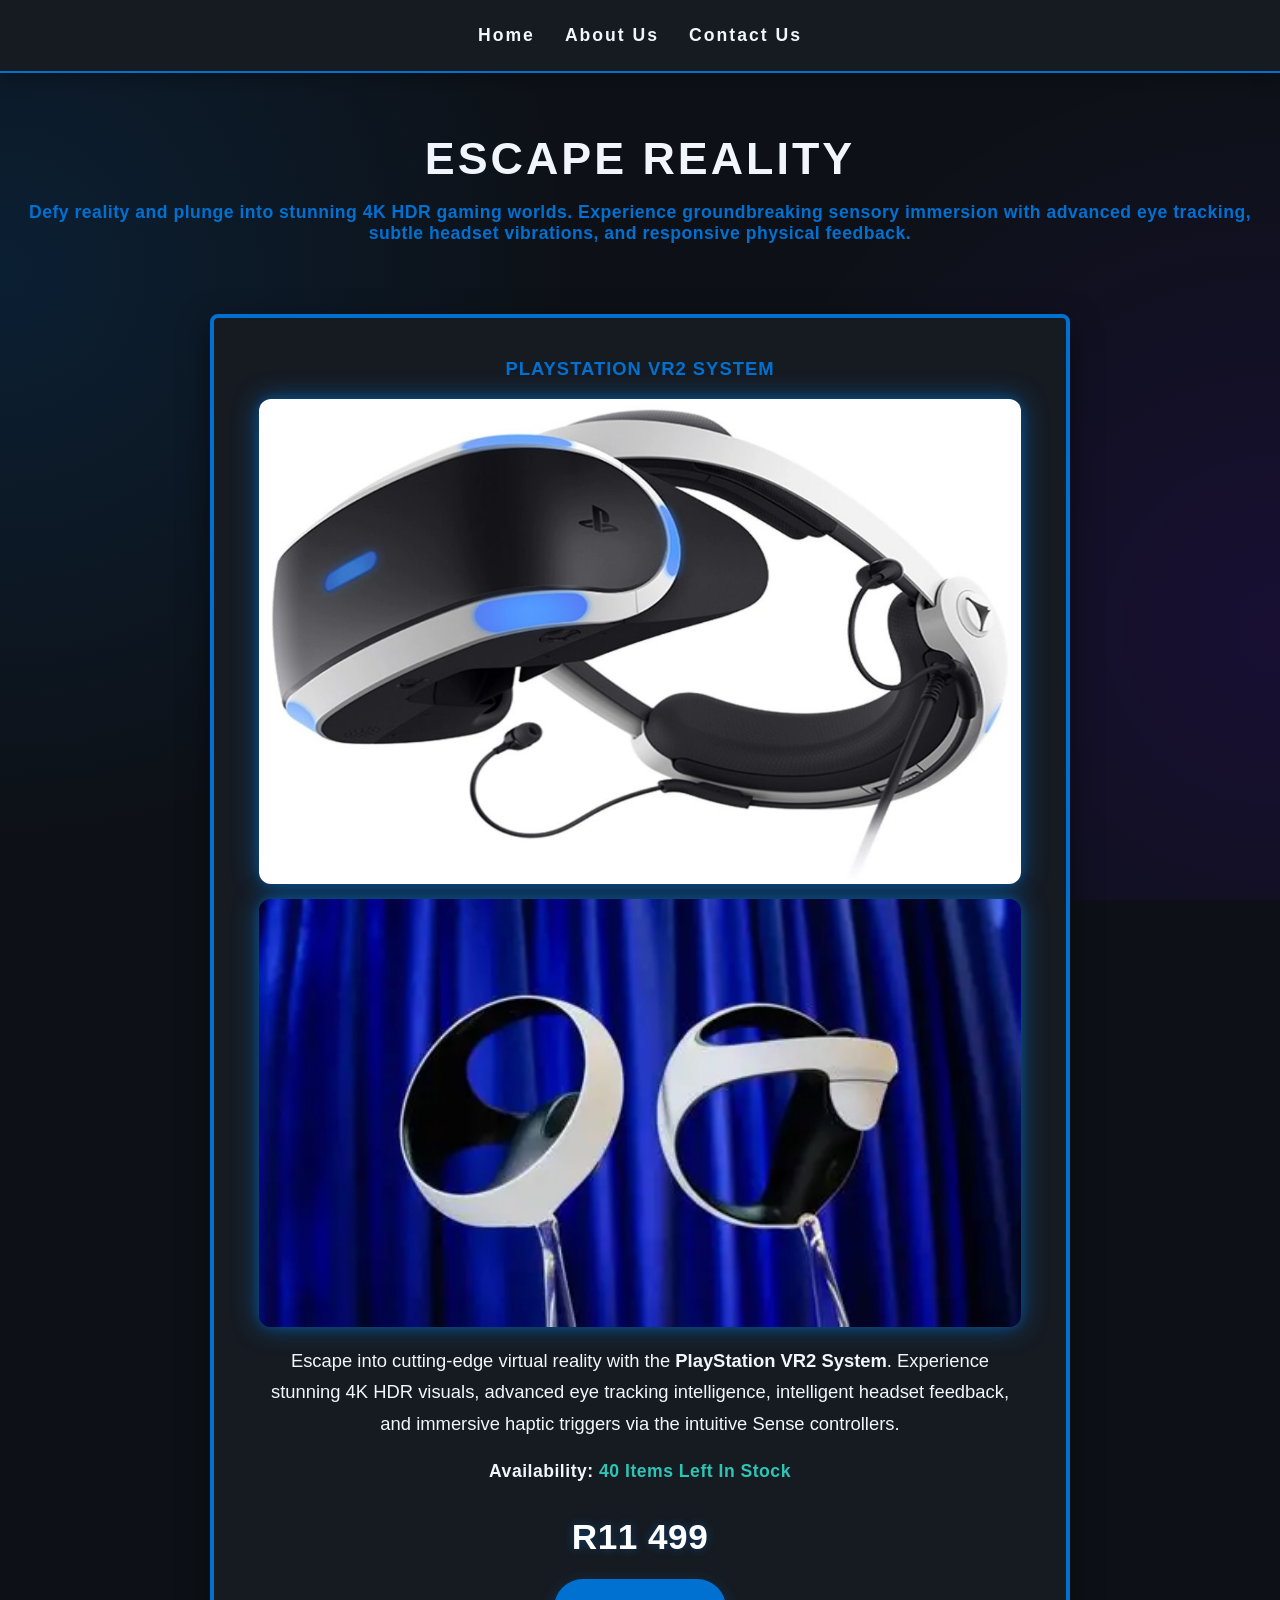
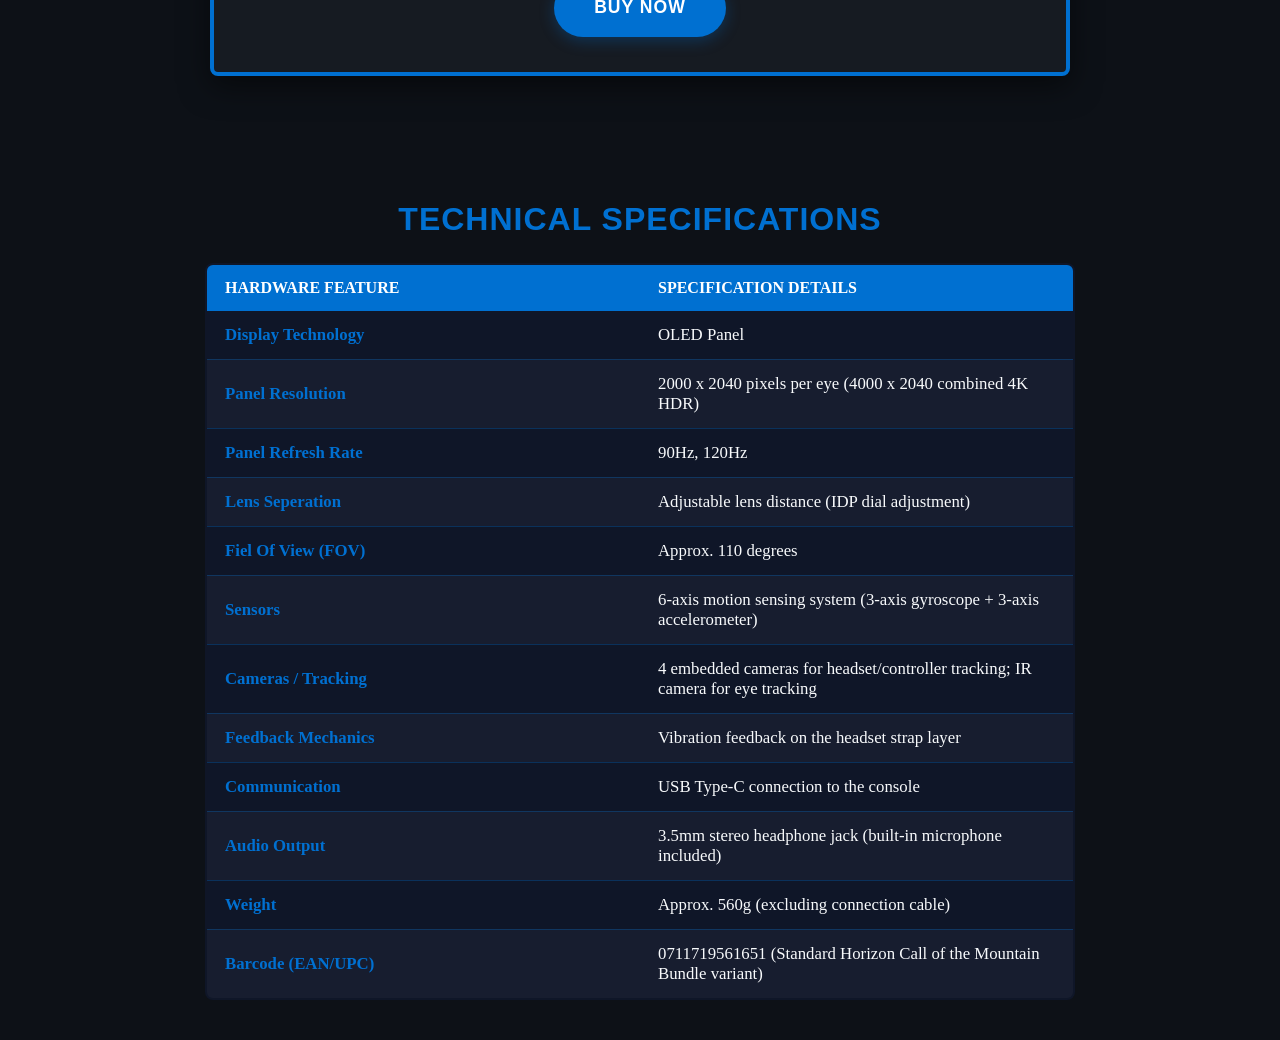
<file: VR2.html>
<!DOCTYPE html>
<html lang="en">
<head>
    <meta charset="UTF-8">
    <meta name="viewport" content="width=device-width, initial-scale=1.0">
    <link rel="stylesheet" href="styles.css">
</head>
<body>
    <div id="menu">
        <a href="index.html">Home</a>
        <a href="about.html">About Us</a>
        <a href="contact.html">Contact Us</a>
    </div>
    <div class="the-header">
        <h1>ESCAPE REALITY</h1>
        <p class="intro">Defy reality and plunge into stunning 4K HDR gaming worlds. Experience groundbreaking sensory immersion with advanced eye tracking, subtle headset vibrations, and responsive physical feedback.</p>
    </div>
    <div class="gallery">
        <div class="mid-text">
            <span style="display: block; font-size: 1,6rem; font-weight: 800; color: #0070d1; margin-bottom: 12px; text-transform: uppercase; letter-spacing: 1px;">
                PlayStation VR2 System
            </span>
            <img src="ps5 vr system/ps5 vr details/ps5 vr system photo.jpg" alt="PS5 VR System">
            <img src="ps5 vr system/ps5 vr details/ps5 vr system photo 2.webp" alt="PS5 VR System">

            <p>
                Escape into cutting-edge virtual reality with the <b>PlayStation VR2 System</b>. Experience stunning 4K HDR visuals, advanced eye tracking intelligence, intelligent headset feedback, and immersive haptic triggers via the intuitive Sense controllers.
            </p>
            <p class="stock-status in-stock"><b>Availability: <span>40 Items Left In Stock</b></span></p>
        <div class="purchase-box">
            <div class="price-tag">R11 499</div>
            <a href="#" class="buy-now-btn">Buy Now</a>
        </div>
        </div>
        <div class="specs-container">
            <h2>Technical Specifications</h2>
            <table class="specs-table">
                <thead>
                    <tr>
                        <th>Hardware Feature</th>
                        <th>Specification Details</th>
                    </tr>
                </thead>
                <tbody>
                    <tr>
                        <td><b>Display Technology</b></td>
                        <td>OLED Panel</td>
                    </tr>
                    <tr>
                        <td><b>Panel Resolution</b></td>
                        <td>2000 x 2040 pixels per eye (4000 x 2040 combined 4K HDR)</td>
                    </tr>
                    <tr>
                        <td><b>Panel Refresh Rate</b></td>
                        <td>90Hz, 120Hz</td>
                    </tr>
                    <tr>
                        <td><b>Lens Seperation</b></td>
                        <td>Adjustable lens distance (IDP dial adjustment)</td>
                    </tr>
                    <tr>
                        <td><b>Fiel Of View (FOV)</b></td>
                        <td>Approx. 110 degrees</td>
                    </tr>
                    <tr>
                        <td><b>Sensors</b></td>
                        <td>6-axis motion sensing system (3-axis gyroscope + 3-axis accelerometer)</td>
                    </tr>
                    <tr>
                        <td><b>Cameras / Tracking</b></td>
                        <td>4 embedded cameras for headset/controller tracking; IR camera for eye tracking</td>
                    </tr>
                    <tr>
                        <td><b>Feedback Mechanics</b></td>
                        <td>Vibration feedback on the headset strap layer</td>
                    </tr>
                    <tr>
                        <td><b>Communication</b></td>
                        <td>USB Type-C connection to the console</td>
                    </tr>
                    <tr>
                        <td><b>Audio Output</b></td>
                        <td>3.5mm stereo headphone jack (built-in microphone included)</td>
                    </tr>
                    <tr>
                        <td><b>Weight</b></td>
                        <td>Approx. 560g (excluding connection cable)</td>
                    </tr>
                    <tr>
                        <td><b>Barcode (EAN/UPC)</b></td>
                        <td>0711719561651 (Standard Horizon Call of the Mountain Bundle variant)</td>
                    </tr>
                </tbody>
            </table>
        </div>
    </div>
</body>
</html>
</file>
<file: styles.css>
#menu {
    display: flex;
    justify-content: center;
    align-items: center;
    flex-wrap: wrap;
    background-color: #161b22;
    border-bottom: 2px solid #0070d1;
    box-shadow: 0 4px 20px rgba(0, 0, 0, 0.3);
    padding: 20px 10px;
    width: 100%;
    box-sizing: border-box;
}

#menu a {
    text-decoration: none;
    font-family: -apple-system, BlinkMacSystemFont, "Segoe UI", Roboto, sans-serif;
    font-size: 1.1rem;
    font-weight: 700;
    color: #f0f6fc;
    letter-spacing: 2px;
    padding: 5px 15px; /* Replaced rigid margin with flexible inside-padding */
    transition: color 0.3s ease;
    white-space: nowrap; 
}

#menu a:hover {
    color: #0070d1;
}

* {
    box-sizing: border-box;
}

.gallery img {
    display: block;
    width: 100%;
    max-width: 900px;
    height: auto;
    object-fit: cover;
    border-radius: 12px;
    margin: 0 auto;
    box-shadow: 0 0 25px rgba(0, 112, 209, 0.65), 0 0 10px rgba(0, 112, 209, 0.3);
    transition: transform 0.3s ease, box-shadow 0.3s ease;
}

.gallery {
    display: flex;
    flex-direction: column;
    align-items: center;
    gap: 15px;
    width: 100%;
}

.gallery img:hover {
    transform: scale(1.03);
    box-shadow: 0 15px 35px rgba(0, 112, 209, 0.5);
    cursor: pointer;
}

.mid-text {
    font-family: -apple-system, BlinkMacSystemFont, "Segoe UI", Roboto, Oxygen, Ubuntu, Cantarell, 'Open Sans', 'Helvetica Neue', sans-serif;
    color: #f0f6fc;
    font-size: 1.15rem;
    line-height: 1.7;
    text-align: center;

    width: calc(100% - 40px);
    max-width: 860px;
    margin: 50px auto;
    padding: 35px 45px;

    background-color: #161b22;
    border-top: 4px solid #0070d1;
    border-bottom: 4px solid #0070d1;
    border-left: 4px solid #0070d1;
    border-right: 4px solid #0070d1;
    border-radius: 8px;
    box-shadow: 0 10px 30px rgba(0, 0, 0, 0.5);
}

body {
    margin: 0;
    padding: 0;
    width: 100%;
    overflow-x: hidden;
    
    background: radial-gradient(circle at 0% 30%, rgba(0, 112, 209, 0.15) 0%, transparent 40%),
                radial-gradient(circle at 100% 70%, rgba(106, 0, 255, 0.12) 0%, transparent 40%),
                #0d1117;
    background-attachment: fixed;
}

.the-header {
    text-align: center;
    margin: 60px auto 20px auto;
    padding-inline: 20px;
}

.the-header h1 {
    font-family: -apple-system, BlinkMacSystemFont, "Segoe UI", Roboto, sans-serif;
    font-size: 2.8rem;
    color: #f0f6fc;
    font-weight: 900;
    letter-spacing: 3px;
    text-transform: uppercase;
    margin: 0 0 10px 0;
}

.the-header .intro {
    font-family: -apple-system, BlinkMacSystemFont, "Segoe UI", Roboto, sans-serif;
    font-size: 1.1rem;
    color: #0070d1;
    font-weight: 600;
    letter-spacing: 0.5px;
    text-align: center;
    width: 100%;
}

h2 {
    font-family: -apple-system, BlinkMacSystemFont, "Segoe UI", Roboto, sans-serif;
    font-size: 2.8rem;
    color: #f0f6fc;
    font-weight: 900;
    letter-spacing: 3px;
    text-transform: uppercase;
    margin: 0 0 10px 0;
    text-align: center;
    padding-inline: 20px;
}

.mid-text img{
    width: 100%;
    max-width: 100%;
    height: auto;
    display: block;
    margin: 15px auto;
    box-sizing: border-box;
}

.stock-status {
    font-size: 1.1rem;
    font-weight: 700;
    margin-top: 15px;
    letter-spacing: 0.5px;
}

.stock-status.in-stock span {
    color: #2ec4b6;
}

.stock-status.low-stock span {
    color: #ff3366;
}

.specs-container {
    margin: 60px auto 40px auto;
    width: 95%;
    max-width: 900px;
    padding: 0 15px;
}

.specs-container h2 {
    color: #0070d1;
    text-align: center;
    margin-bottom: 25px;
    text-transform: uppercase;
    font-size: 2rem;
    letter-spacing: 1px;
}

.specs-table {
    width: 100%;
    table-layout: fixed;
    border-collapse: collapse;
    background-color: rgba(15, 23, 42, 0.95);
    border: 2px solid #0070d1;
    border-radius: 8px;
    overflow: hidden;
}

.specs-table th {
    background-color: #0070d1;
    color: #ffffff !important;
    font-weight: 800;
    text-transform: uppercase;
    padding: 14px 18px;
    text-align: left;
}

.specs-container .specs-table tbody tr td {
    padding: 14px 18px;
    text-align: left;
    border-bottom: 1px solid rgba(0, 112, 209, 0.3);
    font-size: 1.05rem;
}

.specs-container .specs-table tbody tr td:first-child {
    color: #0070d1 !important; 
    font-weight: 700;
}

.specs-container .specs-table tbody tr td:nth-child(2),
.specs-container .specs-table tbody tr td:nth-child(3) {
    color: #f8fafc !important; 
}

.specs-container .specs-table tbody tr:nth-child(even) td {
    background-color: rgba(255, 255, 255, 0.03);
}

.purchase-box {
    margin-top: 20px;
    display: flex;
    flex-direction: column;
    align-items: center;
    gap: 12px;
}

.price-tag {
    font-size: 2.2rem;
    font-weight: 800;
    color: #ffffff;
    text-shadow: 0 0 10px rgba(0, 112, 209, 0.4);
    letter-spacing: 0.5px;
}

.buy-now-btn {
    display: inline-block;
    background-color: #0070d1;
    color: #ffffff !important;
    text-decoration: none;
    font-weight: 700;
    font-size: 1.1rem;
    text-transform: uppercase;
    letter-spacing: 1px;
    padding: 14px 40px;
    border-radius: 30px;
    box-shadow: 0 4px 15px rgba(0, 112, 209, 0.3);
    transition: transform 0.2s ease, box-shadow 0.2s ease, background-color 0.2s ease;
}

.buy-now-btn:hover {
    background-color: #0082f3;
    transform: translateY(-3px);
    box-shadow: 0 8px 25px rgba(0, 112, 209, 0.6);
    cursor: pointer;
}

.buy-now-btn:active {
    transform: translateY(-1px);
}

@media (max-width: 600px) {
    .the-header h1 {
        font-size: 2rem !important;
        line-height: 1.2;
    }
    
    .intro {
        font-size: 0.95rem !important;
        padding: 0 15px;
        box-sizing: border-box;
    }

    .specs-table th, 
    .specs-table td {
        padding: 10px 8px !important; 
        font-size: 0.85rem !important; 
        word-wrap: break-word; 
        overflow-wrap: break-word;
    }

    .mid-text, .gallery, .the-header {
        width: 100% !important;
        max-width: 100% !important;
        box-sizing: border-box;
        padding: 15px !important;
    }
}
</file>
